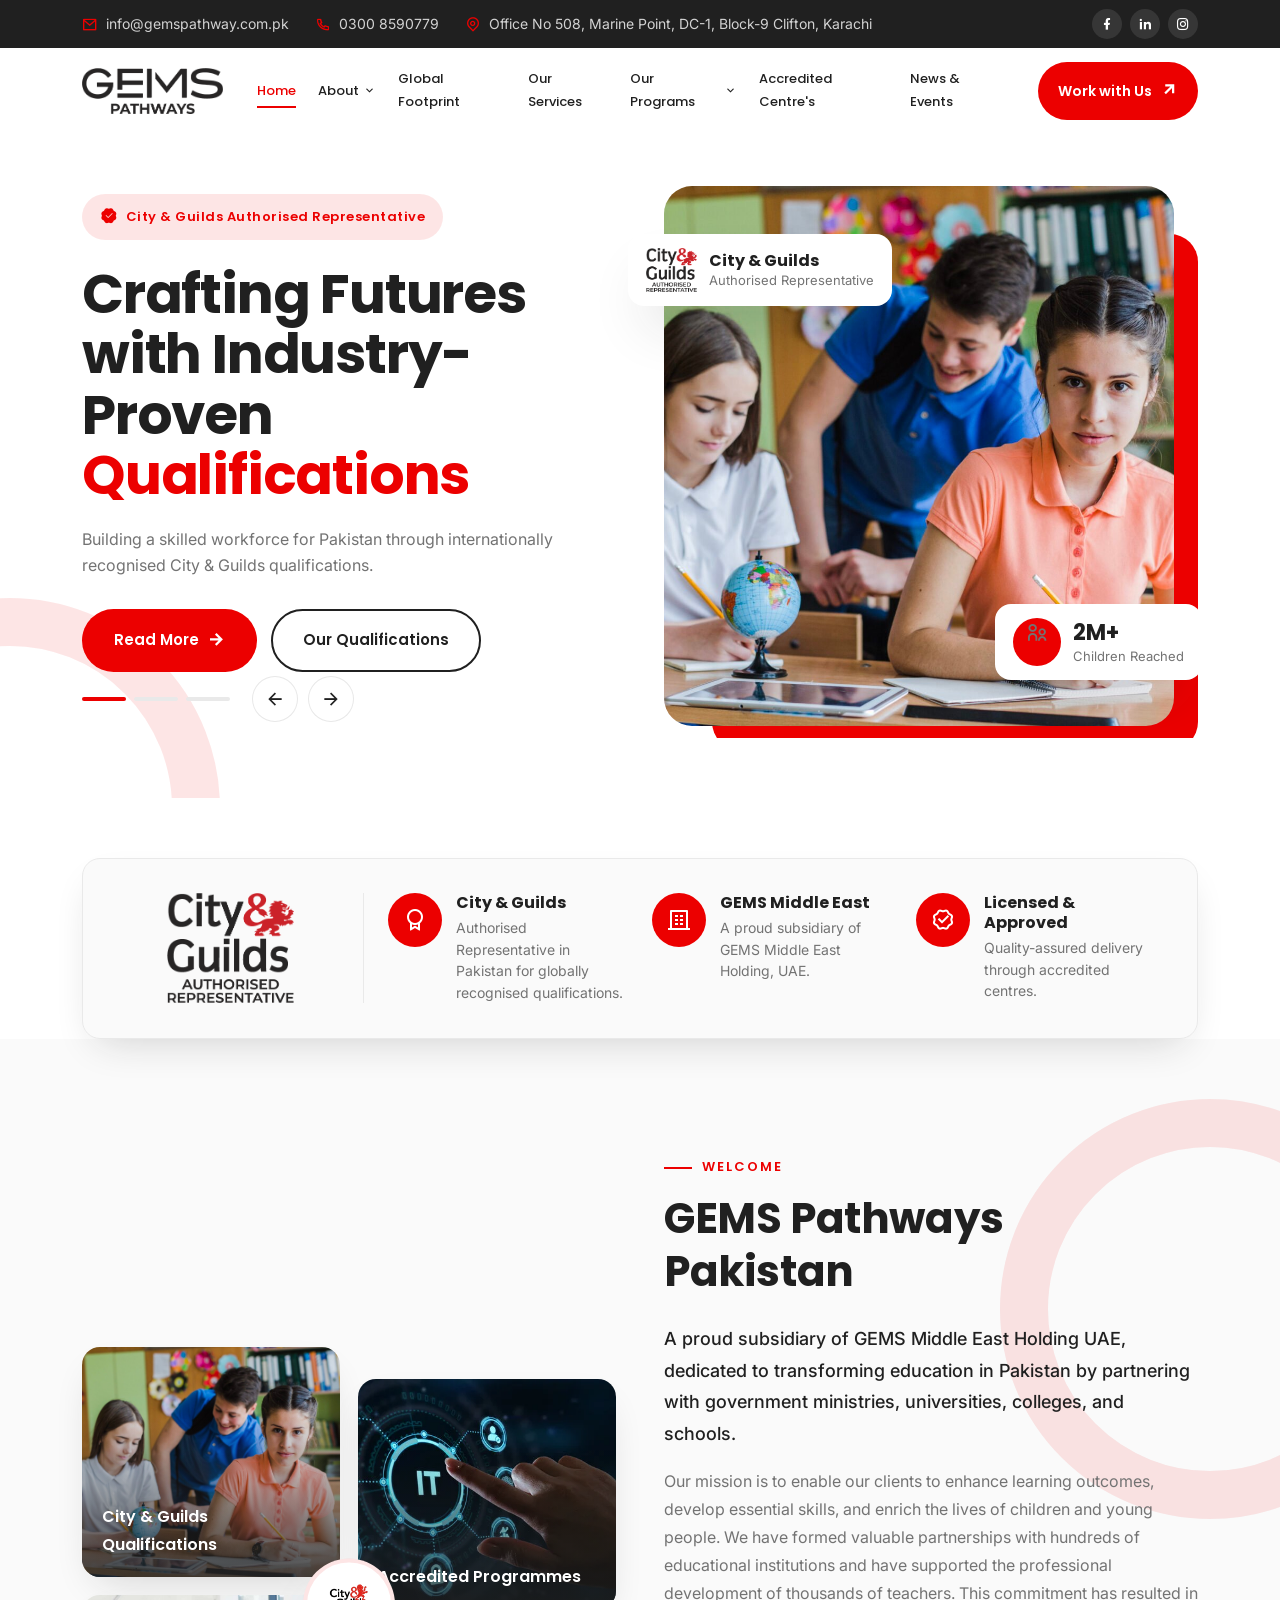
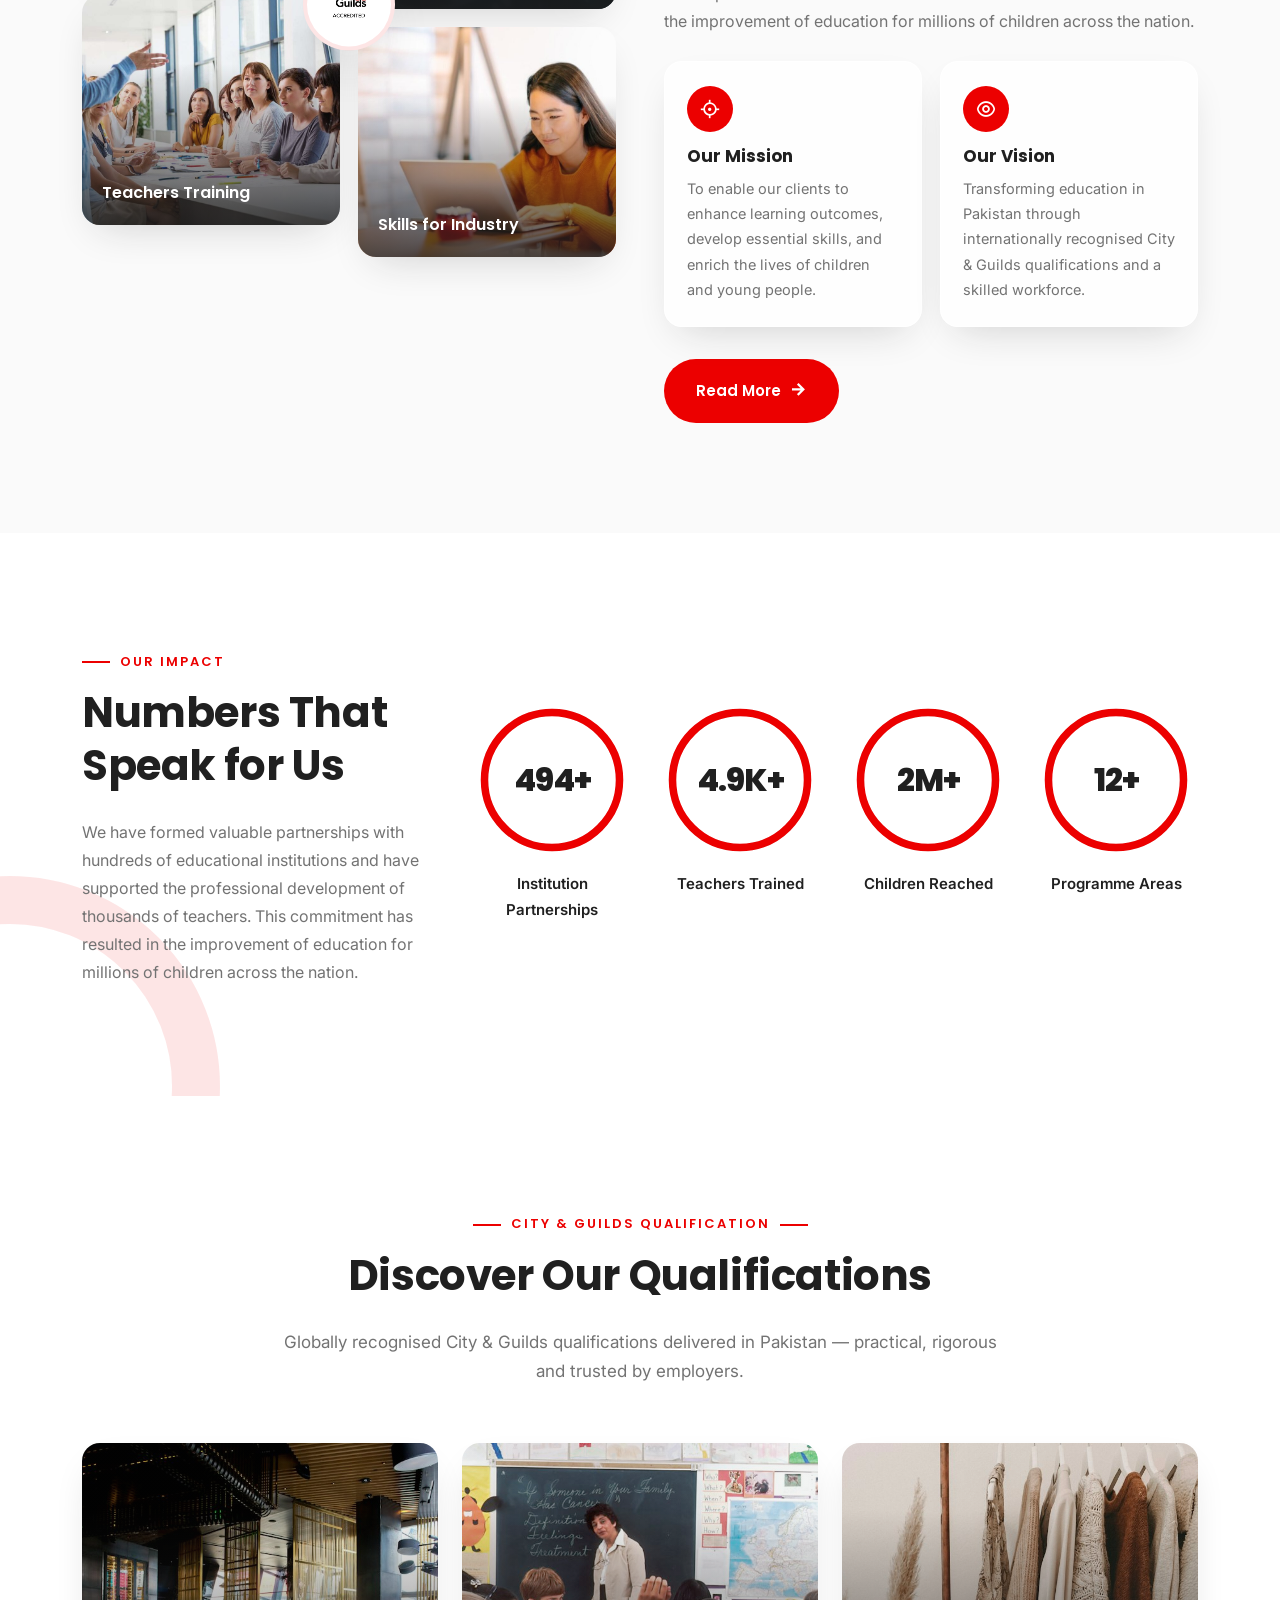
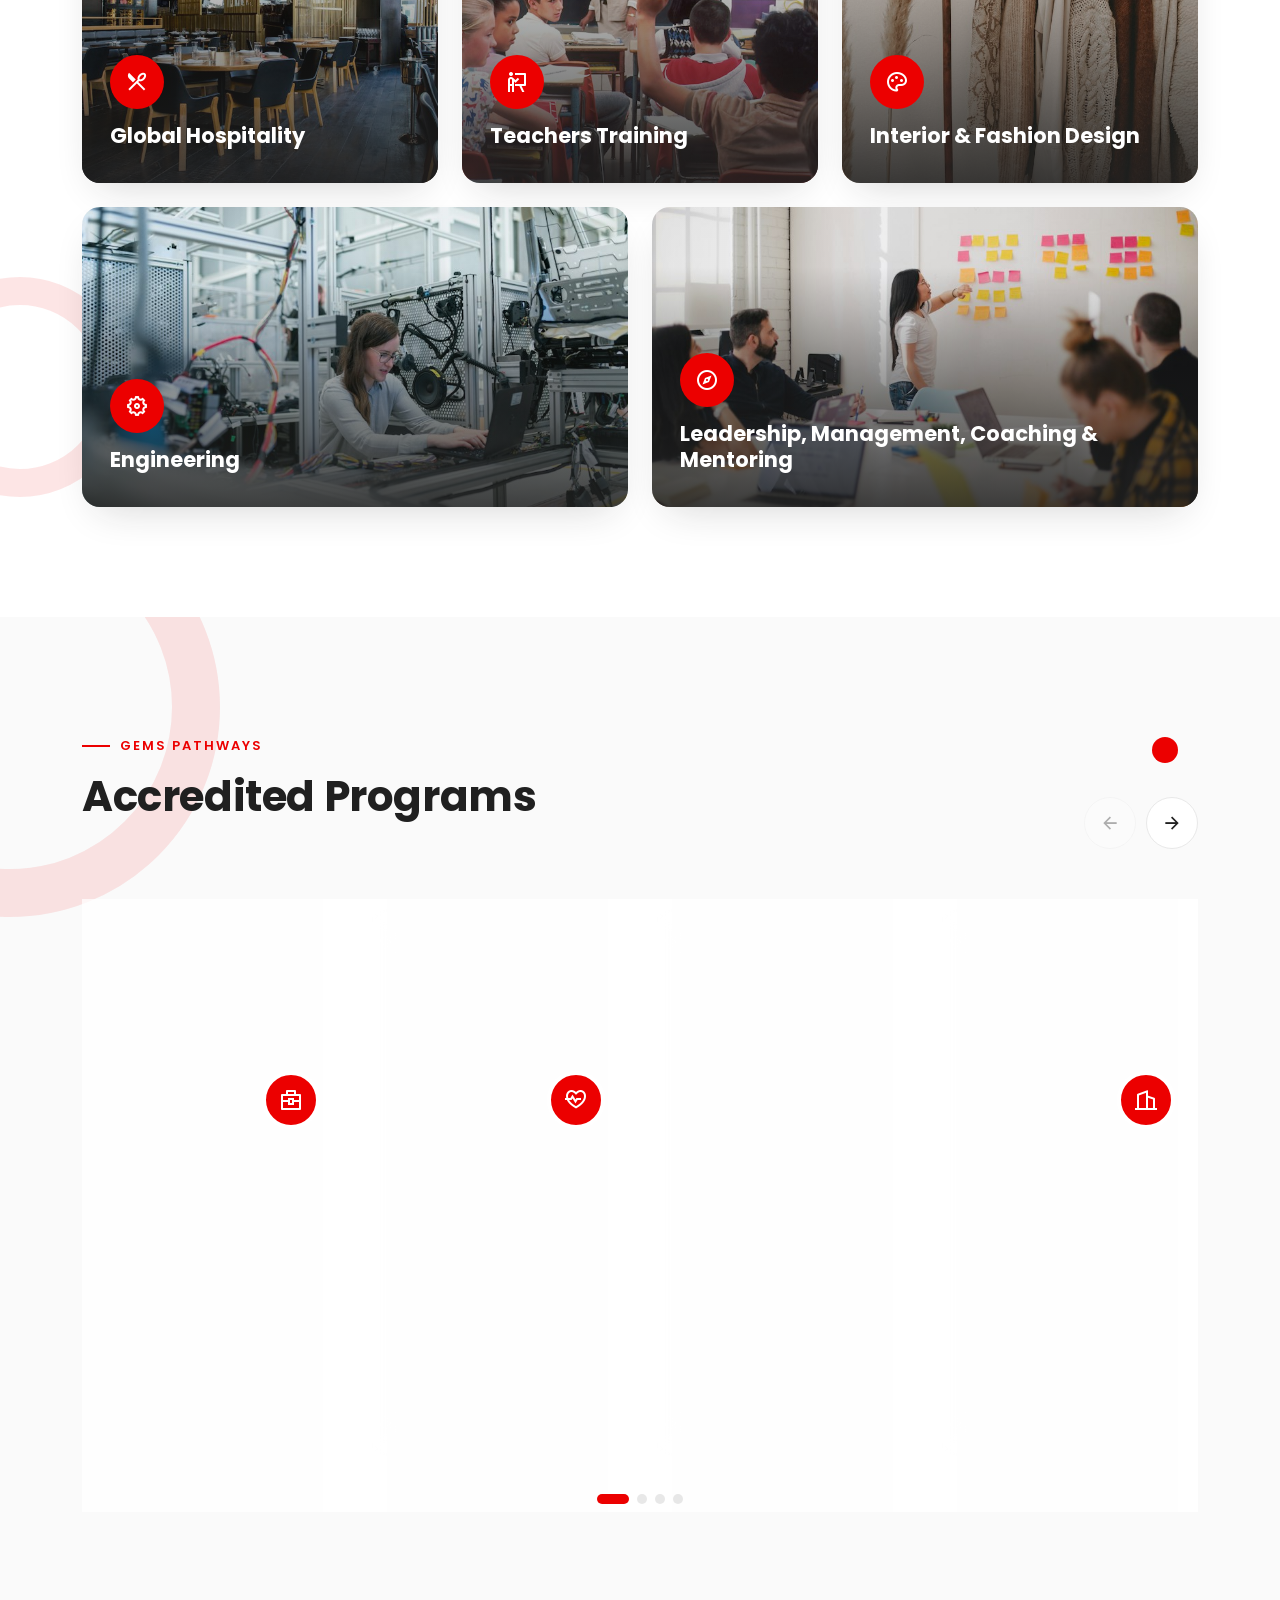
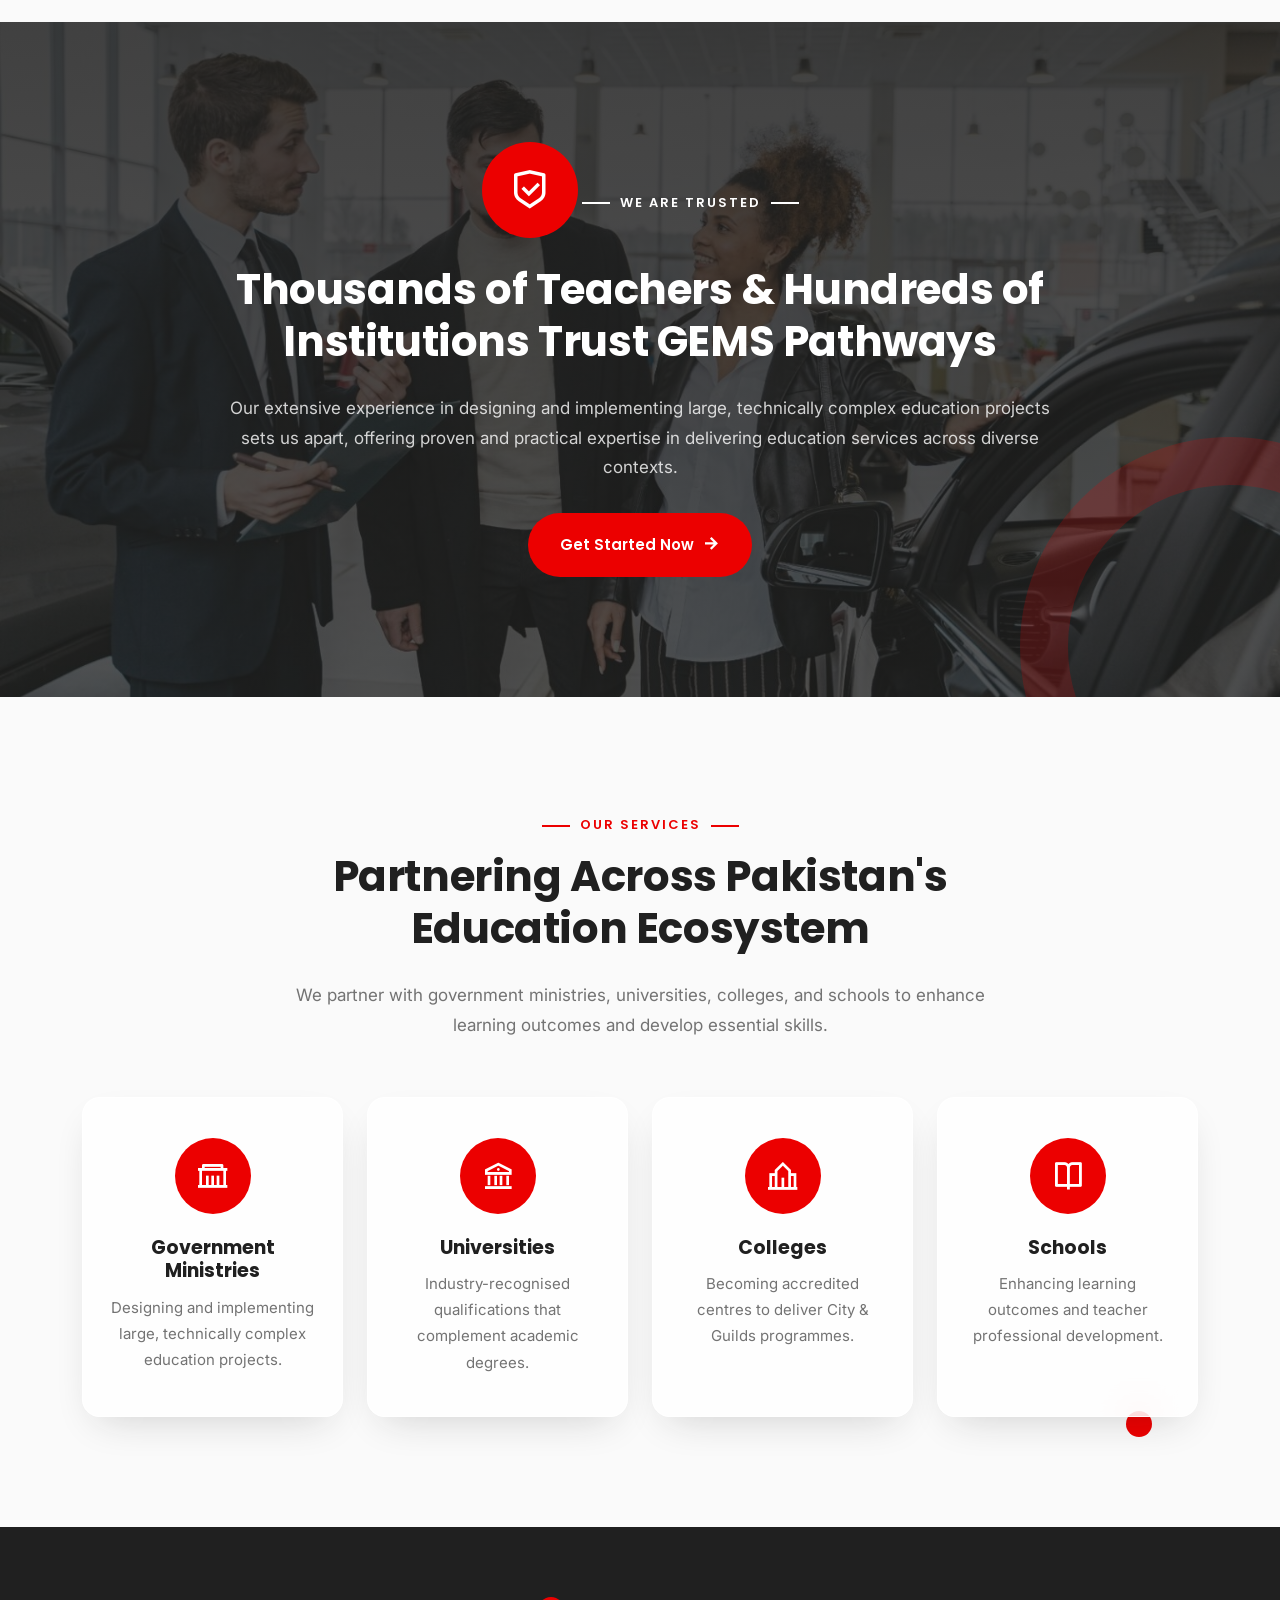
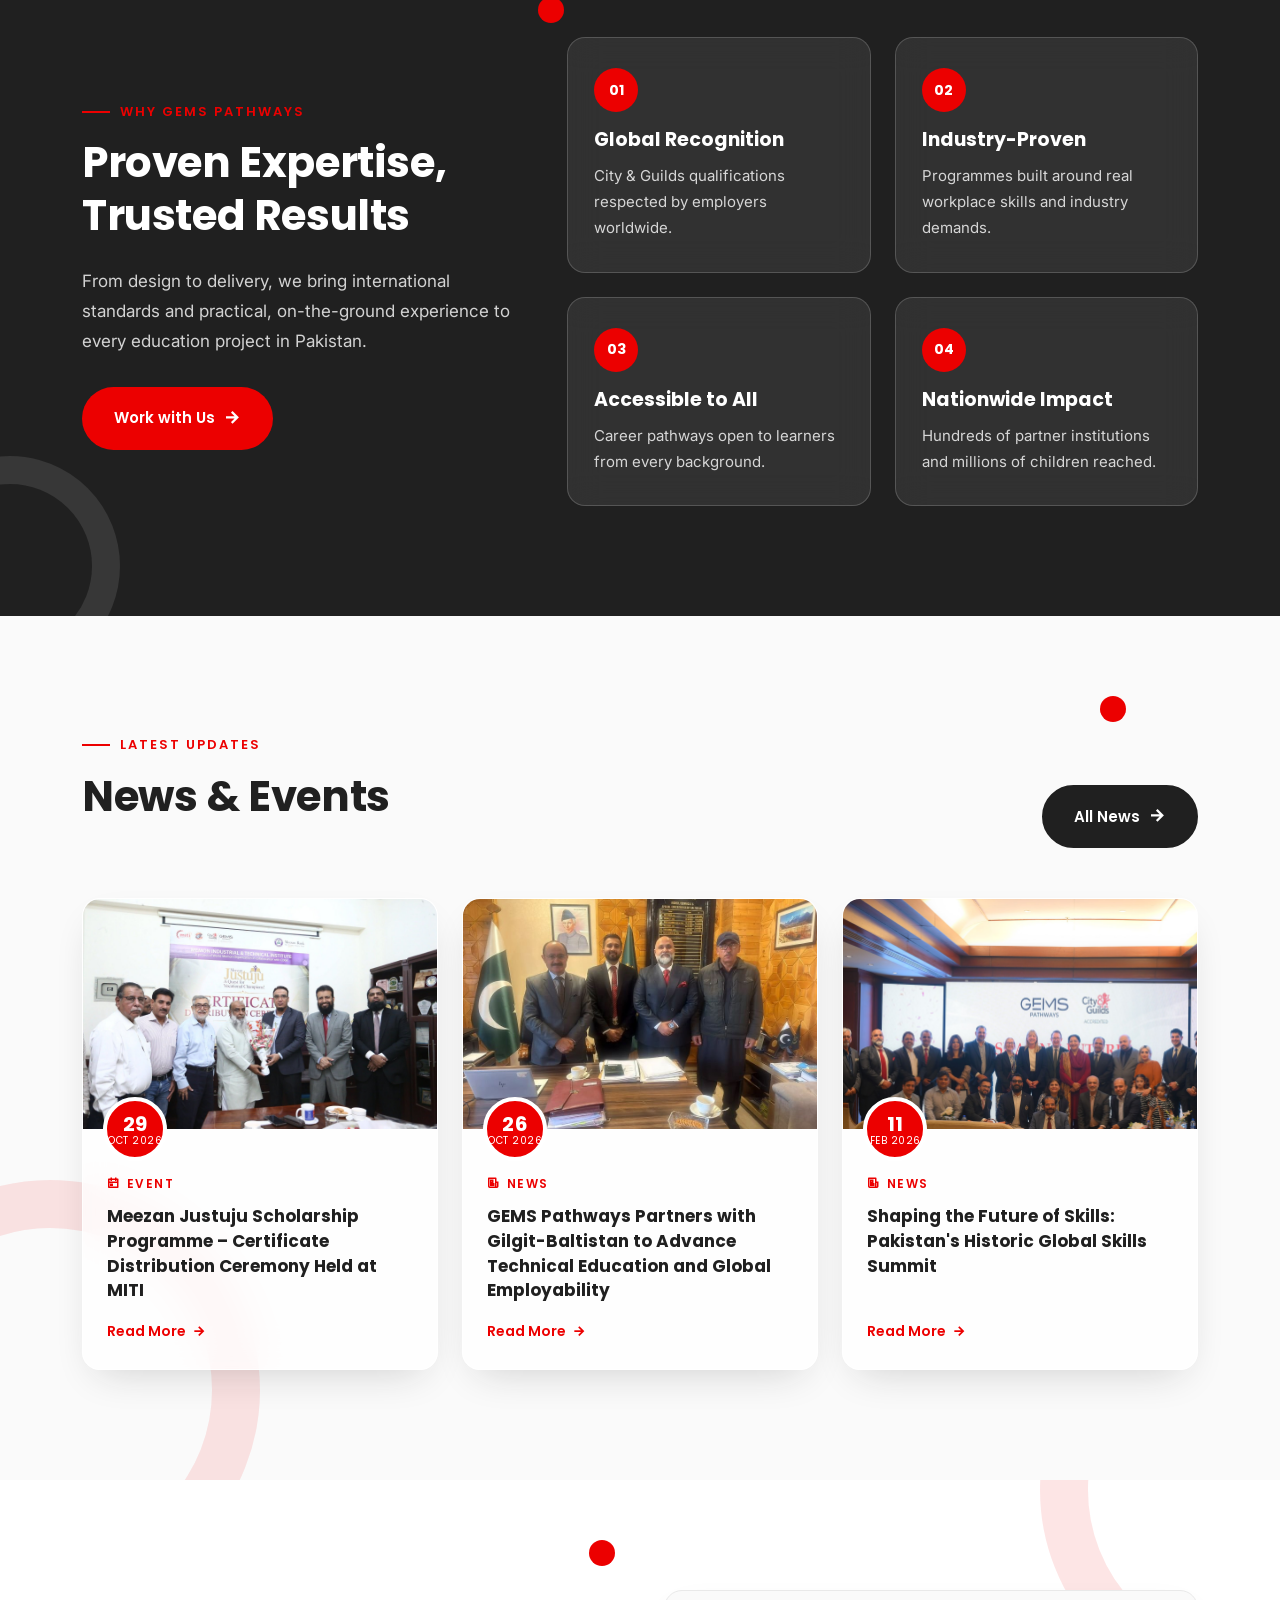
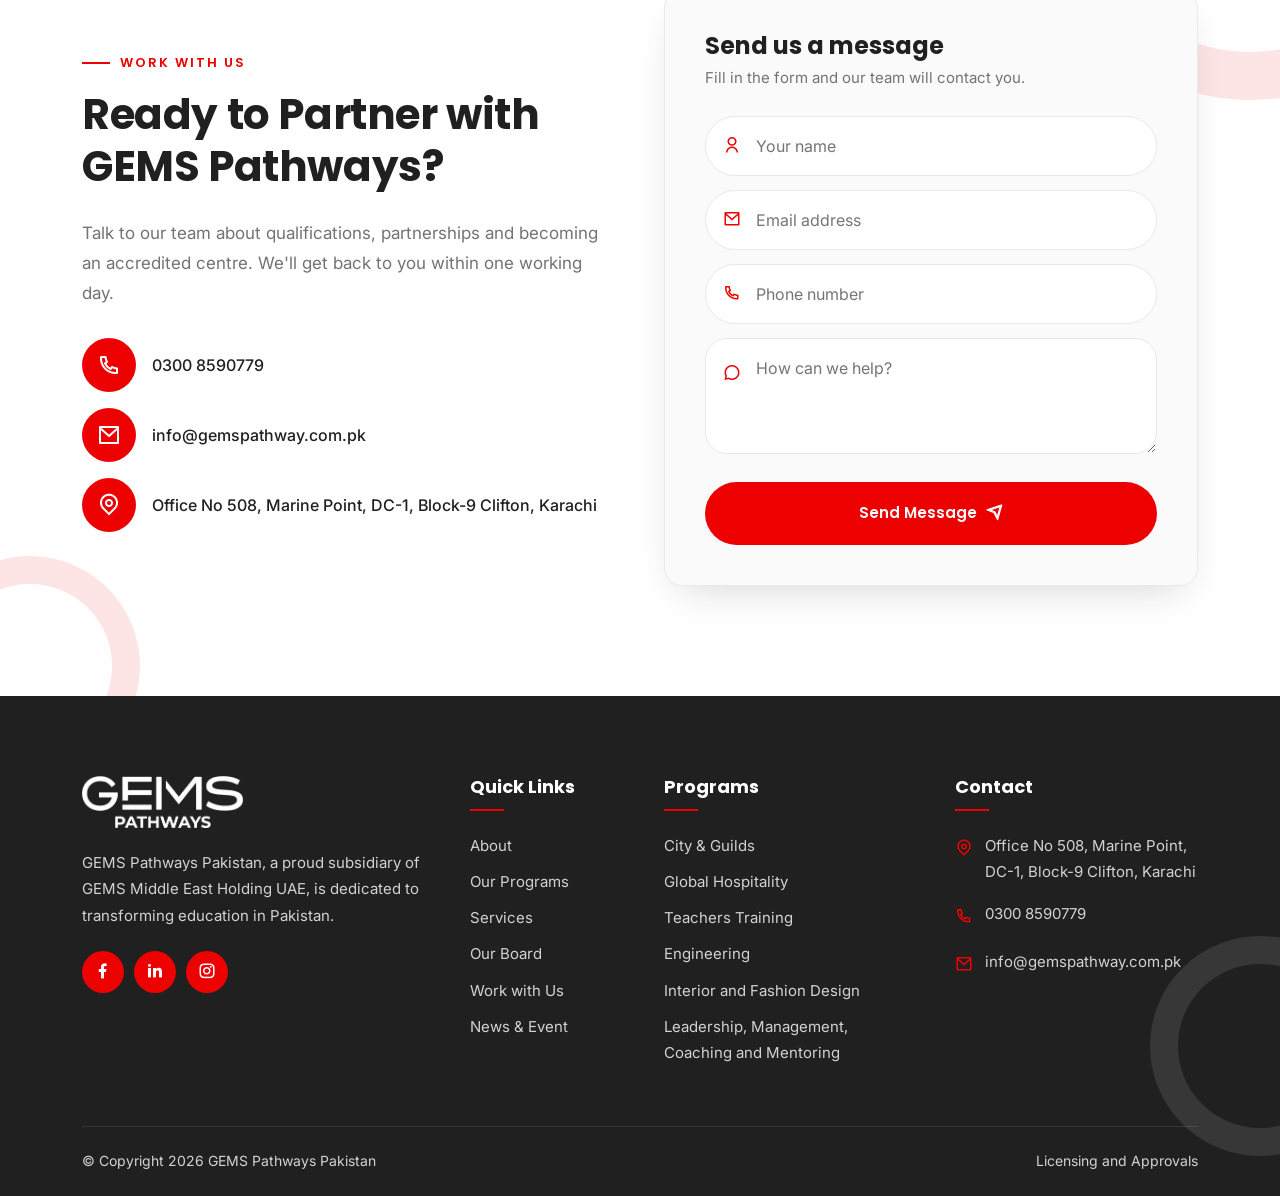
<file: index.html>
<!DOCTYPE html>
<html lang="en">
<head>
  <meta charset="UTF-8">
  <meta name="viewport" content="width=device-width, initial-scale=1.0">
  <title>Home - GEMS Pathway Pakistan</title>
  <meta name="description" content="GEMS Pathways Pakistan, a proud subsidiary of GEMS Middle East Holding UAE and City & Guilds Authorised Representative, delivers industry-proven qualifications and accredited programmes across Pakistan.">
  <link rel="icon" href="assets/images/gems-icon.png">

  <!-- Fonts: Poppins (headings) + Inter (body) -->
  <link rel="preconnect" href="https://fonts.googleapis.com">
  <link rel="preconnect" href="https://fonts.gstatic.com" crossorigin>
  <link href="https://fonts.googleapis.com/css2?family=Inter:wght@400;500;600&family=Poppins:wght@500;600;700;800&display=swap" rel="stylesheet">

  <!-- Bootstrap grid only (container / row / col) -->
  <link rel="stylesheet" href="assets/vendor/bootstrap/bootstrap-grid.min.css">
  <link rel="stylesheet" href="assets/vendor/remixicon/remixicon.css">
  <link rel="stylesheet" href="assets/vendor/swiper/swiper-bundle.min.css">
  <!-- Custom styles -->
  <link rel="stylesheet" href="assets/css/style.css">
</head>
<body>

  <!-- ================= TOP BAR ================= -->
  <div class="topbar">
    <div class="container">
      <div class="topbar-inner">
        <ul class="topbar-info">
          <li><i class="ri-mail-line"></i><a href="mailto:info@gemspathway.com.pk">info@gemspathway.com.pk</a></li>
          <li><i class="ri-phone-line"></i><a href="tel:+923008590779">0300 8590779</a></li>
          <li class="topbar-address"><i class="ri-map-pin-line"></i>Office No 508, Marine Point, DC-1, Block-9 Clifton, Karachi</li>
        </ul>
        <ul class="topbar-social">
          <li><a href="https://www.facebook.com/profile.php?id=61569192494402" target="_blank" rel="noopener" aria-label="Facebook"><i class="ri-facebook-fill"></i></a></li>
          <li><a href="https://www.linkedin.com/company/gems-pathways-pakistan" target="_blank" rel="noopener" aria-label="LinkedIn"><i class="ri-linkedin-fill"></i></a></li>
          <li><a href="https://www.instagram.com/gemspathwayspk" target="_blank" rel="noopener" aria-label="Instagram"><i class="ri-instagram-line"></i></a></li>
        </ul>
      </div>
    </div>
  </div>

  <!-- ================= HEADER ================= -->
  <header class="site-header" id="siteHeader">
    <div class="container">
      <div class="header-inner">
        <a href="index.html" class="brand" aria-label="GEMS Pathways Pakistan - Home">
          <img src="assets/images/gems-logo.png" alt="GEMS Pathways" class="brand-logo">
        </a>

        <nav class="main-nav" id="mainNav" aria-label="Main navigation">
          <div class="nav-mobile-head">
            <img src="assets/images/gems-logo.png" alt="GEMS Pathways" class="brand-logo">
            <button class="nav-close" id="navClose" type="button" aria-label="Close menu"><i class="ri-close-line"></i></button>
          </div>
          <ul class="nav-list">
            <li class="nav-item"><a href="#home" class="active">Home</a></li>
            <li class="nav-item has-dropdown">
              <a href="#about">About <i class="ri-arrow-down-s-line"></i></a>
              <ul class="dropdown">
                <li><a href="#about">About GEMS Pathways</a></li>
                <li><a href="#city-guilds">About City &amp; Guilds</a></li>
                <li><a href="#">Our Board</a></li>
                <li><a href="#">Licensing and Approvals</a></li>
              </ul>
            </li>
            <li class="nav-item"><a href="#">Global Footprint</a></li>
            <li class="nav-item"><a href="#services">Our Services</a></li>
            <li class="nav-item has-dropdown">
              <a href="#programs">Our Programs <i class="ri-arrow-down-s-line"></i></a>
              <ul class="dropdown">
                <li><a href="#qualifications">City &amp; Guilds Qualification</a></li>
                <li><a href="#programs">Accredited Programmes</a></li>
              </ul>
            </li>
            <li class="nav-item"><a href="#">Accredited Centre's</a></li>
            <li class="nav-item"><a href="#news">News &amp; Events</a></li>
          </ul>
          <a href="#contact" class="btn btn-red nav-cta-mobile">Work with Us</a>
        </nav>

        <div class="header-actions">
          <a href="#contact" class="btn btn-red header-cta">Work with Us <i class="ri-arrow-right-up-line"></i></a>
          <button class="nav-toggle" id="navToggle" type="button" aria-label="Open menu" aria-expanded="false">
            <span></span><span></span><span></span>
          </button>
        </div>
      </div>
    </div>
  </header>
  <div class="nav-overlay" id="navOverlay"></div>

  <main>
    <!-- ================= HERO SLIDER ================= -->
    <section class="hero" id="home">
      <span class="deco deco-ring deco-ring-lg hero-ring-1"></span>
      <div class="container">
        <div class="swiper hero-swiper">
          <div class="swiper-wrapper">

            <!-- Slide 1 -->
            <div class="swiper-slide hero-slide">
              <div class="row align-items-center g-5">
                <div class="col-lg-6">
                  <div class="hero-content">
                    <span class="hero-tag"><i class="ri-verified-badge-fill"></i>City &amp; Guilds Authorised Representative</span>
                    <h1 class="hero-title">Crafting Futures with Industry-Proven <span class="hl">Qualifications</span></h1>
                    <p class="hero-sub">Building a skilled workforce for Pakistan through internationally recognised City &amp; Guilds qualifications.</p>
                    <div class="hero-btns">
                      <a href="#about" class="btn btn-red">Read More <i class="ri-arrow-right-line"></i></a>
                      <a href="#qualifications" class="btn btn-outline">Our Qualifications</a>
                    </div>
                  </div>
                </div>
                <div class="col-lg-6">
                  <div class="hero-visual">
                    <div class="hero-photo"><img src="assets/images/welcome-students.jpg" alt="Students learning in a classroom"></div>
                    <div class="hero-float hero-float-badge">
                      <img src="assets/images/city-guilds.png" alt="City &amp; Guilds">
                      <span><strong>City &amp; Guilds</strong>Authorised Representative</span>
                    </div>
                    <div class="hero-float hero-float-stat">
                      <span class="circle-icon"><i class="ri-parent-line"></i></span>
                      <span><strong>2M+</strong>Children Reached</span>
                    </div>
                  </div>
                </div>
              </div>
            </div>

            <!-- Slide 2 -->
            <div class="swiper-slide hero-slide">
              <div class="row align-items-center g-5">
                <div class="col-lg-6">
                  <div class="hero-content">
                    <span class="hero-tag"><i class="ri-verified-badge-fill"></i>City &amp; Guilds Authorised Representative</span>
                    <h1 class="hero-title">Empowering Change through Accessible <span class="hl">Career Pathways</span></h1>
                    <p class="hero-sub">Accessible career pathways in IT, hospitality, tourism &amp; medical sciences for all backgrounds.</p>
                    <div class="hero-btns">
                      <a href="#programs" class="btn btn-red">Read More <i class="ri-arrow-right-line"></i></a>
                      <a href="#contact" class="btn btn-outline">Work with Us</a>
                    </div>
                  </div>
                </div>
                <div class="col-lg-6">
                  <div class="hero-visual">
                    <div class="hero-photo"><img src="assets/images/prog-health.jpg" alt="Teacher training session"></div>
                    <div class="hero-float hero-float-badge">
                      <img src="assets/images/city-guilds.png" alt="City &amp; Guilds">
                      <span><strong>City &amp; Guilds</strong>Authorised Representative</span>
                    </div>
                    <div class="hero-float hero-float-stat">
                      <span class="circle-icon"><i class="ri-user-star-line"></i></span>
                      <span><strong>5,000+</strong>Teachers Trained</span>
                    </div>
                  </div>
                </div>
              </div>
            </div>

            <!-- Slide 3 -->
            <div class="swiper-slide hero-slide">
              <div class="row align-items-center g-5">
                <div class="col-lg-6">
                  <div class="hero-content">
                    <span class="hero-tag"><i class="ri-verified-badge-fill"></i>City &amp; Guilds Authorised Representative</span>
                    <h1 class="hero-title">Fueling Growth, Skilling Up for <span class="hl">Tomorrow&rsquo;s</span> Industry</h1>
                    <p class="hero-sub">Skill up for tomorrow&rsquo;s industry demands with programmes built around real workplace skills.</p>
                    <div class="hero-btns">
                      <a href="#services" class="btn btn-red">Read More <i class="ri-arrow-right-line"></i></a>
                      <a href="#contact" class="btn btn-outline">Become a Centre</a>
                    </div>
                  </div>
                </div>
                <div class="col-lg-6">
                  <div class="hero-visual">
                    <div class="hero-photo"><img src="assets/images/prog-hospitality.jpg" alt="Hospitality training"></div>
                    <div class="hero-float hero-float-badge">
                      <img src="assets/images/city-guilds.png" alt="City &amp; Guilds">
                      <span><strong>City &amp; Guilds</strong>Authorised Representative</span>
                    </div>
                    <div class="hero-float hero-float-stat">
                      <span class="circle-icon"><i class="ri-community-line"></i></span>
                      <span><strong>500+</strong>Partner Institutions</span>
                    </div>
                  </div>
                </div>
              </div>
            </div>

          </div>

          <!-- Slider controls -->
          <div class="hero-controls">
            <div class="swiper-pagination hero-pagination"></div>
            <div class="hero-arrows">
              <button class="hero-prev" type="button" aria-label="Previous slide"><i class="ri-arrow-left-line"></i></button>
              <button class="hero-next" type="button" aria-label="Next slide"><i class="ri-arrow-right-line"></i></button>
            </div>
          </div>
        </div>
      </div>
    </section>

    <!-- ================= CITY & GUILDS TRUST STRIP ================= -->
    <section class="trust" id="city-guilds">
      <div class="container">
        <div class="trust-card glass">
          <div class="row align-items-center g-4">
            <div class="col-lg-3">
              <div class="trust-badge">
                <img src="assets/images/city-guilds.png" alt="City & Guilds Authorised Representative">
              </div>
            </div>
            <div class="col-lg-9">
              <div class="row g-4">
                <div class="col-md-4">
                  <div class="trust-item">
                    <span class="circle-icon"><i class="ri-award-line"></i></span>
                    <div>
                      <h4>City &amp; Guilds</h4>
                      <p>Authorised Representative in Pakistan for globally recognised qualifications.</p>
                    </div>
                  </div>
                </div>
                <div class="col-md-4">
                  <div class="trust-item">
                    <span class="circle-icon"><i class="ri-building-4-line"></i></span>
                    <div>
                      <h4>GEMS Middle East</h4>
                      <p>A proud subsidiary of GEMS Middle East Holding, UAE.</p>
                    </div>
                  </div>
                </div>
                <div class="col-md-4">
                  <div class="trust-item">
                    <span class="circle-icon"><i class="ri-verified-badge-line"></i></span>
                    <div>
                      <h4>Licensed &amp; Approved</h4>
                      <p>Quality-assured delivery through accredited centres.</p>
                    </div>
                  </div>
                </div>
              </div>
            </div>
          </div>
        </div>
      </div>
    </section>

    <!-- ================= WELCOME / ABOUT ================= -->
    <section class="section about" id="about">
      <span class="deco deco-ring deco-ring-lg about-ring"></span>
      <span class="deco deco-blob about-blob"></span>
      <div class="container">
        <div class="row align-items-center g-5">
          <div class="col-lg-6">
            <div class="tile-grid">
              <a href="#qualifications" class="tile">
                <img src="assets/images/welcome-students.jpg" alt="Students in a classroom">
                <span class="tile-label">City &amp; Guilds Qualifications</span>
              </a>
              <a href="#programs" class="tile">
                <img src="assets/images/prog-it.webp" alt="IT training">
                <span class="tile-label">Accredited Programmes</span>
              </a>
              <a href="#qualifications" class="tile">
                <img src="assets/images/prog-health.jpg" alt="Teacher training session">
                <span class="tile-label">Teachers Training</span>
              </a>
              <a href="#services" class="tile">
                <img src="assets/images/learner-laptop.jpg" alt="Learner studying online">
                <span class="tile-label">Skills for Industry</span>
              </a>
              <span class="tile-badge circle-icon circle-icon-lg"><img src="assets/images/gems-icon.png" alt=""></span>
            </div>
          </div>
          <div class="col-lg-6">
            <div class="about-content">
              <span class="eyebrow">Welcome</span>
              <h2 class="section-title">GEMS Pathways Pakistan</h2>
              <p class="lead-text">A proud subsidiary of GEMS Middle East Holding UAE, dedicated to transforming education in Pakistan by partnering with government ministries, universities, colleges, and schools.</p>
              <p>Our mission is to enable our clients to enhance learning outcomes, develop essential skills, and enrich the lives of children and young people. We have formed valuable partnerships with hundreds of educational institutions and have supported the professional development of thousands of teachers. This commitment has resulted in the improvement of education for millions of children across the nation.</p>
              <div class="mv-grid">
                <div class="mv-card glass">
                  <span class="circle-icon"><i class="ri-focus-3-line"></i></span>
                  <h3>Our Mission</h3>
                  <p>To enable our clients to enhance learning outcomes, develop essential skills, and enrich the lives of children and young people.</p>
                </div>
                <div class="mv-card glass">
                  <span class="circle-icon"><i class="ri-eye-line"></i></span>
                  <h3>Our Vision</h3>
                  <p>Transforming education in Pakistan through internationally recognised City &amp; Guilds qualifications and a skilled workforce.</p>
                </div>
              </div>
              <a href="#" class="btn btn-red">Read More <i class="ri-arrow-right-line"></i></a>
            </div>
          </div>
        </div>
      </div>
    </section>

    <!-- ================= STATS BAND ================= -->
    <section class="section impact">
      <span class="deco deco-ring deco-ring-lg impact-deco"></span>
      <div class="container">
        <div class="row align-items-center g-5">
          <div class="col-lg-4">
            <div class="impact-content">
              <span class="eyebrow">Our Impact</span>
              <h2 class="section-title">Numbers That Speak for Us</h2>
              <p>We have formed valuable partnerships with hundreds of educational institutions and have supported the professional development of thousands of teachers. This commitment has resulted in the improvement of education for millions of children across the nation.</p>
            </div>
          </div>
          <div class="col-lg-8">
            <div class="impact-grid">
              <div class="impact-item">
                <div class="impact-ring">
                  <svg viewBox="0 0 120 120" aria-hidden="true">
                    <circle class="ring-track" cx="60" cy="60" r="54"></circle>
                    <circle class="ring-fill" cx="60" cy="60" r="54"></circle>
                  </svg>
                  <span class="impact-num"><span class="counter" data-count="500" data-suffix="+">500+</span></span>
                </div>
                <p>Institution Partnerships</p>
              </div>
              <div class="impact-item">
                <div class="impact-ring">
                  <svg viewBox="0 0 120 120" aria-hidden="true">
                    <circle class="ring-track" cx="60" cy="60" r="54"></circle>
                    <circle class="ring-fill" cx="60" cy="60" r="54"></circle>
                  </svg>
                  <span class="impact-num"><span class="counter" data-count="5000" data-suffix="+" data-short="true">5K+</span></span>
                </div>
                <p>Teachers Trained</p>
              </div>
              <div class="impact-item">
                <div class="impact-ring">
                  <svg viewBox="0 0 120 120" aria-hidden="true">
                    <circle class="ring-track" cx="60" cy="60" r="54"></circle>
                    <circle class="ring-fill" cx="60" cy="60" r="54"></circle>
                  </svg>
                  <span class="impact-num"><span class="counter" data-count="2000000" data-suffix="+" data-short="true">2M+</span></span>
                </div>
                <p>Children Reached</p>
              </div>
              <div class="impact-item">
                <div class="impact-ring">
                  <svg viewBox="0 0 120 120" aria-hidden="true">
                    <circle class="ring-track" cx="60" cy="60" r="54"></circle>
                    <circle class="ring-fill" cx="60" cy="60" r="54"></circle>
                  </svg>
                  <span class="impact-num"><span class="counter" data-count="12" data-suffix="+">12+</span></span>
                </div>
                <p>Programme Areas</p>
              </div>
            </div>
          </div>
        </div>
      </div>
    </section>

    <!-- ================= CITY & GUILDS QUALIFICATIONS ================= -->
    <section class="section qualifications" id="qualifications">
      <span class="deco deco-blob qual-blob"></span>
      <span class="deco deco-ring qual-ring"></span>
      <div class="container">
        <div class="section-head-center">
          <span class="eyebrow eyebrow-center">City &amp; Guilds Qualification</span>
          <h2 class="section-title">Discover Our Qualifications</h2>
          <p class="section-sub">Globally recognised City &amp; Guilds qualifications delivered in Pakistan — practical, rigorous and trusted by employers.</p>
        </div>

        <div class="row g-4">
          <div class="col-lg-4 col-md-6">
            <a href="#" class="qual-tile">
              <img src="assets/images/q-hospitality.jpg" alt="Global Hospitality">
              <div class="qual-tile-body">
                <span class="circle-icon"><i class="ri-restaurant-2-line"></i></span>
                <h3>Global Hospitality</h3>
                <p>World-class service, food and hotel operations skills.</p>
              </div>
            </a>
          </div>
          <div class="col-lg-4 col-md-6">
            <a href="#" class="qual-tile">
              <img src="assets/images/q-teaching.jpg" alt="Teachers Training">
              <div class="qual-tile-body">
                <span class="circle-icon"><i class="ri-presentation-line"></i></span>
                <h3>Teachers Training</h3>
                <p>Modern pedagogy and classroom excellence for educators.</p>
              </div>
            </a>
          </div>
          <div class="col-lg-4 col-md-6">
            <a href="#" class="qual-tile">
              <img src="assets/images/q-fashion.jpg" alt="Interior and Fashion Design">
              <div class="qual-tile-body">
                <span class="circle-icon"><i class="ri-palette-line"></i></span>
                <h3>Interior &amp; Fashion Design</h3>
                <p>Creative and technical skills for the design industry.</p>
              </div>
            </a>
          </div>
          <div class="col-lg-6 col-md-6">
            <a href="#" class="qual-tile qual-tile-wide">
              <img src="assets/images/q-engineering.jpg" alt="Engineering">
              <div class="qual-tile-body">
                <span class="circle-icon"><i class="ri-settings-5-line"></i></span>
                <h3>Engineering</h3>
                <p>Hands-on technical qualifications for a modern engineering workforce.</p>
              </div>
            </a>
          </div>
          <div class="col-lg-6 col-md-6">
            <a href="#" class="qual-tile qual-tile-wide">
              <img src="assets/images/q-leadership.jpg" alt="Leadership, Management, Coaching and Mentoring">
              <div class="qual-tile-body">
                <span class="circle-icon"><i class="ri-compass-3-line"></i></span>
                <h3>Leadership, Management, Coaching &amp; Mentoring</h3>
                <p>Develop leaders who inspire teams and drive results.</p>
              </div>
            </a>
          </div>
        </div>
      </div>
    </section>

    <!-- ================= ACCREDITED PROGRAMS (SLIDER) ================= -->
    <section class="section programs" id="programs">
      <span class="deco deco-ring deco-ring-lg prog-ring"></span>
      <span class="deco deco-dot prog-dot"></span>
      <div class="container">
        <div class="row align-items-end section-head">
          <div class="col-lg-7">
            <span class="eyebrow">GEMS Pathways</span>
            <h2 class="section-title">Accredited Programs</h2>
          </div>
          <div class="col-lg-5">
            <div class="programs-nav">
              <button class="prog-prev" type="button" aria-label="Previous programs"><i class="ri-arrow-left-line"></i></button>
              <button class="prog-next" type="button" aria-label="Next programs"><i class="ri-arrow-right-line"></i></button>
            </div>
          </div>
        </div>

        <div class="swiper programs-swiper">
          <div class="swiper-wrapper">
            <div class="swiper-slide">
              <article class="prog-card glass">
                <div class="prog-img"><img src="assets/images/prog-business.jpg" alt="Business and Management"></div>
                <span class="circle-icon prog-icon"><i class="ri-briefcase-4-line"></i></span>
                <div class="prog-body">
                  <h3>Business / Management / Customer Service / Sales / Marketing / Social Media</h3>
                  <p>Unlock success with innovative courses in leadership, strategy, customer engagement, and digital growth.</p>
                  <a href="#" class="prog-link">Read More <i class="ri-arrow-right-line"></i></a>
                </div>
              </article>
            </div>
            <div class="swiper-slide">
              <article class="prog-card glass">
                <div class="prog-img"><img src="assets/images/prog-health.jpg" alt="Health and Social Care"></div>
                <span class="circle-icon prog-icon"><i class="ri-heart-pulse-line"></i></span>
                <div class="prog-body">
                  <h3>Health and Social Care / Health, Safety &amp; Environment</h3>
                  <p>Advance in health, safety, and care expertise.</p>
                  <a href="#" class="prog-link">Read More <i class="ri-arrow-right-line"></i></a>
                </div>
              </article>
            </div>
            <div class="swiper-slide">
              <article class="prog-card glass">
                <div class="prog-img"><img src="assets/images/prog-it.webp" alt="Information Technology"></div>
                <span class="circle-icon prog-icon"><i class="ri-computer-line"></i></span>
                <div class="prog-body">
                  <h3>IT</h3>
                  <p>Build expertise in IT and innovation.</p>
                  <a href="#" class="prog-link">Read More <i class="ri-arrow-right-line"></i></a>
                </div>
              </article>
            </div>
            <div class="swiper-slide">
              <article class="prog-card glass">
                <div class="prog-img"><img src="assets/images/prog-construction.jpg" alt="Construction and Engineering"></div>
                <span class="circle-icon prog-icon"><i class="ri-building-2-line"></i></span>
                <div class="prog-body">
                  <h3>Construction / Engineering</h3>
                  <p>Learn modern building and engineering skills.</p>
                  <a href="#" class="prog-link">Read More <i class="ri-arrow-right-line"></i></a>
                </div>
              </article>
            </div>
            <div class="swiper-slide">
              <article class="prog-card glass">
                <div class="prog-img"><img src="assets/images/prog-finance.webp" alt="Finance and Accounting"></div>
                <span class="circle-icon prog-icon"><i class="ri-line-chart-line"></i></span>
                <div class="prog-body">
                  <h3>Finance and Accounting</h3>
                  <p>Gain expertise in managing finances, budgets, and investments.</p>
                  <a href="#" class="prog-link">Read More <i class="ri-arrow-right-line"></i></a>
                </div>
              </article>
            </div>
            <div class="swiper-slide">
              <article class="prog-card glass">
                <div class="prog-img"><img src="assets/images/prog-beauty.jpg" alt="Hair, Beauty, Fashion and Creatives"></div>
                <span class="circle-icon prog-icon"><i class="ri-scissors-cut-line"></i></span>
                <div class="prog-body">
                  <h3>Hair / Beauty / Fashion / Creatives</h3>
                  <p>Enhance your skills in styling, beauty, and creative expression.</p>
                  <a href="#" class="prog-link">Read More <i class="ri-arrow-right-line"></i></a>
                </div>
              </article>
            </div>
            <div class="swiper-slide">
              <article class="prog-card glass">
                <div class="prog-img"><img src="assets/images/prog-hospitality.jpg" alt="Hospitality, Catering and Tourism"></div>
                <span class="circle-icon prog-icon"><i class="ri-plane-line"></i></span>
                <div class="prog-body">
                  <h3>Hospitality / Catering / Tourism</h3>
                  <p>Shine in service, culinary arts, and travel management.</p>
                  <a href="#" class="prog-link">Read More <i class="ri-arrow-right-line"></i></a>
                </div>
              </article>
            </div>
          </div>
          <div class="swiper-pagination programs-pagination"></div>
        </div>
      </div>
    </section>

    <!-- ================= TRUSTED BAND ================= -->
    <section class="trusted" id="trusted">
      <div class="trusted-bg">
        <video class="trusted-video" autoplay muted loop playsinline preload="metadata" poster="assets/images/prog-business.jpg" aria-hidden="true">
          <source src="assets/videos/trusted.mp4" type="video/mp4">
        </video>
      </div>
      <span class="deco deco-ring deco-ring-lg trusted-ring"></span>
      <div class="container">
        <div class="trusted-inner">
          <span class="circle-icon circle-icon-xl trusted-icon"><i class="ri-shield-check-line"></i></span>
          <span class="eyebrow eyebrow-center eyebrow-light">We Are Trusted</span>
          <h2 class="section-title">Thousands of Teachers &amp; Hundreds of Institutions Trust GEMS Pathways</h2>
          <p>Our extensive experience in designing and implementing large, technically complex education projects sets us apart, offering proven and practical expertise in delivering education services across diverse contexts.</p>
          <a href="#contact" class="btn btn-red">Get Started Now <i class="ri-arrow-right-line"></i></a>
        </div>
      </div>
    </section>

    <!-- ================= OUR SERVICES ================= -->
    <section class="section services" id="services">
      <span class="deco deco-blob services-blob"></span>
      <span class="deco deco-dot services-dot"></span>
      <div class="container">
        <div class="section-head-center">
          <span class="eyebrow eyebrow-center">Our Services</span>
          <h2 class="section-title">Partnering Across Pakistan's Education Ecosystem</h2>
          <p class="section-sub">We partner with government ministries, universities, colleges, and schools to enhance learning outcomes and develop essential skills.</p>
        </div>
        <div class="row g-4">
          <div class="col-lg-3 col-sm-6">
            <div class="service-card glass">
              <span class="circle-icon circle-icon-lg"><i class="ri-government-line"></i></span>
              <h3>Government Ministries</h3>
              <p>Designing and implementing large, technically complex education projects.</p>
            </div>
          </div>
          <div class="col-lg-3 col-sm-6">
            <div class="service-card glass">
              <span class="circle-icon circle-icon-lg"><i class="ri-bank-line"></i></span>
              <h3>Universities</h3>
              <p>Industry-recognised qualifications that complement academic degrees.</p>
            </div>
          </div>
          <div class="col-lg-3 col-sm-6">
            <div class="service-card glass">
              <span class="circle-icon circle-icon-lg"><i class="ri-school-line"></i></span>
              <h3>Colleges</h3>
              <p>Becoming accredited centres to deliver City &amp; Guilds programmes.</p>
            </div>
          </div>
          <div class="col-lg-3 col-sm-6">
            <div class="service-card glass">
              <span class="circle-icon circle-icon-lg"><i class="ri-book-open-line"></i></span>
              <h3>Schools</h3>
              <p>Enhancing learning outcomes and teacher professional development.</p>
            </div>
          </div>
        </div>
      </div>
    </section>

    <!-- ================= WHY GEMS PATHWAYS ================= -->
    <section class="section why">
      <span class="deco deco-blob why-blob"></span>
      <span class="deco deco-ring why-ring"></span>
      <span class="deco deco-dot why-dot"></span>
      <div class="container">
        <div class="row align-items-center g-5">
          <div class="col-lg-5">
            <div class="why-content">
              <span class="eyebrow">Why GEMS Pathways</span>
              <h2 class="section-title">Proven Expertise, Trusted Results</h2>
              <p>From design to delivery, we bring international standards and practical, on-the-ground experience to every education project in Pakistan.</p>
              <a href="#contact" class="btn btn-red">Work with Us <i class="ri-arrow-right-line"></i></a>
            </div>
          </div>
          <div class="col-lg-7">
            <div class="row g-4">
              <div class="col-sm-6">
                <div class="why-card glass-dark">
                  <span class="why-num">01</span>
                  <h3>Global Recognition</h3>
                  <p>City &amp; Guilds qualifications respected by employers worldwide.</p>
                </div>
              </div>
              <div class="col-sm-6">
                <div class="why-card glass-dark">
                  <span class="why-num">02</span>
                  <h3>Industry-Proven</h3>
                  <p>Programmes built around real workplace skills and industry demands.</p>
                </div>
              </div>
              <div class="col-sm-6">
                <div class="why-card glass-dark">
                  <span class="why-num">03</span>
                  <h3>Accessible to All</h3>
                  <p>Career pathways open to learners from every background.</p>
                </div>
              </div>
              <div class="col-sm-6">
                <div class="why-card glass-dark">
                  <span class="why-num">04</span>
                  <h3>Nationwide Impact</h3>
                  <p>Hundreds of partner institutions and millions of children reached.</p>
                </div>
              </div>
            </div>
          </div>
        </div>
      </div>
    </section>

    <!-- ================= CONTACT / CTA ================= -->
    <section class="section news" id="news">
      <span class="deco deco-ring deco-ring-lg news-ring"></span>
      <span class="deco deco-dot news-dot"></span>
      <div class="container">
        <div class="row align-items-end section-head">
          <div class="col-lg-7">
            <span class="eyebrow">Latest Updates</span>
            <h2 class="section-title">News &amp; Events</h2>
          </div>
          <div class="col-lg-5 news-action">
            <a href="#" class="btn btn-black">All News <i class="ri-arrow-right-line"></i></a>
          </div>
        </div>
        <div class="row g-4">
          <div class="col-md-6 col-lg-4">
            <article class="news-card glass">
              <a href="#" class="news-img">
                <img src="assets/images/news-meezan.jpg" alt="Meezan Justuju Scholarship certificate distribution ceremony">
              </a>
                <span class="news-date"><strong>29</strong>Oct 2026</span>
              <div class="news-body">
                <span class="news-meta"><i class="ri-calendar-event-line"></i>Event</span>
                <h3><a href="#">Meezan Justuju Scholarship Programme – Certificate Distribution Ceremony Held at MITI</a></h3>
                <a href="#" class="news-link">Read More <i class="ri-arrow-right-line"></i></a>
              </div>
            </article>
          </div>
          <div class="col-md-6 col-lg-4">
            <article class="news-card glass">
              <a href="#" class="news-img">
                <img src="assets/images/news-gb.jpg" alt="GEMS Pathways partnership with Gilgit-Baltistan">
              </a>
                <span class="news-date"><strong>26</strong>Oct 2026</span>
              <div class="news-body">
                <span class="news-meta"><i class="ri-newspaper-line"></i>News</span>
                <h3><a href="#">GEMS Pathways Partners with Gilgit-Baltistan to Advance Technical Education and Global Employability</a></h3>
                <a href="#" class="news-link">Read More <i class="ri-arrow-right-line"></i></a>
              </div>
            </article>
          </div>
          <div class="col-md-6 col-lg-4">
            <article class="news-card glass">
              <a href="#" class="news-img">
                <img src="assets/images/news-summit.png" alt="Pakistan's Global Skills Summit">
              </a>
                <span class="news-date"><strong>11</strong>Feb 2026</span>
              <div class="news-body">
                <span class="news-meta"><i class="ri-newspaper-line"></i>News</span>
                <h3><a href="#">Shaping the Future of Skills: Pakistan's Historic Global Skills Summit</a></h3>
                <a href="#" class="news-link">Read More <i class="ri-arrow-right-line"></i></a>
              </div>
            </article>
          </div>
        </div>
      </div>
    </section>

    <!-- ================= CONTACT ================= -->
    <section class="section contact" id="contact">
      <span class="deco deco-ring deco-ring-lg contact-ring"></span>
      <span class="deco deco-ring contact-ring-2"></span>
      <span class="deco deco-dot contact-dot"></span>
      <div class="container">
        <div class="row align-items-center g-5">
          <div class="col-lg-6">
            <div class="contact-content">
              <span class="eyebrow">Work with Us</span>
              <h2 class="section-title">Ready to Partner with GEMS Pathways?</h2>
              <p>Talk to our team about qualifications, partnerships and becoming an accredited centre. We'll get back to you within one working day.</p>
              <ul class="contact-list">
                <li><span class="circle-icon"><i class="ri-phone-line"></i></span><a href="tel:+923008590779">0300 8590779</a></li>
                <li><span class="circle-icon"><i class="ri-mail-line"></i></span><a href="mailto:info@gemspathway.com.pk">info@gemspathway.com.pk</a></li>
                <li><span class="circle-icon"><i class="ri-map-pin-line"></i></span><span>Office No 508, Marine Point, DC-1, Block-9 Clifton, Karachi</span></li>
              </ul>
            </div>
          </div>
          <div class="col-lg-6">
            <form class="contact-form" action="#" method="post">
              <h3>Send us a message</h3>
              <p>Fill in the form and our team will contact you.</p>
              <div class="form-field">
                <i class="ri-user-line"></i>
                <input type="text" name="name" placeholder="Your name" required>
              </div>
              <div class="form-field">
                <i class="ri-mail-line"></i>
                <input type="email" name="email" placeholder="Email address" required>
              </div>
              <div class="form-field">
                <i class="ri-phone-line"></i>
                <input type="tel" name="phone" placeholder="Phone number">
              </div>
              <div class="form-field form-field-textarea">
                <i class="ri-chat-3-line"></i>
                <textarea name="message" rows="3" placeholder="How can we help?"></textarea>
              </div>
              <button type="submit" class="btn btn-red btn-block">Send Message <i class="ri-send-plane-line"></i></button>
            </form>
          </div>
        </div>
      </div>
    </section>
  </main>

  <!-- ================= FOOTER ================= -->
  <footer class="site-footer">
    <span class="deco deco-blob footer-blob"></span>
    <span class="deco deco-ring footer-ring"></span>
    <div class="container">
      <div class="row g-5">
        <div class="col-lg-4 col-md-6">
          <img src="assets/images/gems-logo.png" alt="GEMS Pathways" class="footer-logo">
          <p class="footer-about">GEMS Pathways Pakistan, a proud subsidiary of GEMS Middle East Holding UAE, is dedicated to transforming education in Pakistan.</p>
          <ul class="footer-social">
            <li><a href="https://www.facebook.com/profile.php?id=61569192494402" target="_blank" rel="noopener" aria-label="Facebook"><i class="ri-facebook-fill"></i></a></li>
            <li><a href="https://www.linkedin.com/company/gems-pathways-pakistan" target="_blank" rel="noopener" aria-label="LinkedIn"><i class="ri-linkedin-fill"></i></a></li>
            <li><a href="https://www.instagram.com/gemspathwayspk" target="_blank" rel="noopener" aria-label="Instagram"><i class="ri-instagram-line"></i></a></li>
          </ul>
        </div>
        <div class="col-lg-2 col-md-6 col-6">
          <h4 class="footer-title">Quick Links</h4>
          <ul class="footer-links">
            <li><a href="#about">About</a></li>
            <li><a href="#programs">Our Programs</a></li>
            <li><a href="#services">Services</a></li>
            <li><a href="#">Our Board</a></li>
            <li><a href="#contact">Work with Us</a></li>
            <li><a href="#">News &amp; Event</a></li>
          </ul>
        </div>
        <div class="col-lg-3 col-md-6 col-6">
          <h4 class="footer-title">Programs</h4>
          <ul class="footer-links">
            <li><a href="#city-guilds">City &amp; Guilds</a></li>
            <li><a href="#qualifications">Global Hospitality</a></li>
            <li><a href="#qualifications">Teachers Training</a></li>
            <li><a href="#qualifications">Engineering</a></li>
            <li><a href="#qualifications">Interior and Fashion Design</a></li>
            <li><a href="#qualifications">Leadership, Management, Coaching and Mentoring</a></li>
          </ul>
        </div>
        <div class="col-lg-3 col-md-6">
          <h4 class="footer-title">Contact</h4>
          <ul class="footer-contact">
            <li><i class="ri-map-pin-line"></i><span>Office No 508, Marine Point, DC-1, Block-9 Clifton, Karachi</span></li>
            <li><i class="ri-phone-line"></i><a href="tel:+923008590779">0300 8590779</a></li>
            <li><i class="ri-mail-line"></i><a href="mailto:info@gemspathway.com.pk">info@gemspathway.com.pk</a></li>
          </ul>
        </div>
      </div>
      <div class="footer-bottom">
        <p>&copy; Copyright <span id="year">2026</span> GEMS Pathways Pakistan</p>
        <p><a href="#">Licensing and Approvals</a></p>
      </div>
    </div>
  </footer>

  <button class="back-to-top" id="backToTop" type="button" aria-label="Back to top"><i class="ri-arrow-up-line"></i></button>

  <script src="assets/vendor/swiper/swiper-bundle.min.js"></script>
  <script src="assets/js/main.js"></script>
</body>
</html>
</file>
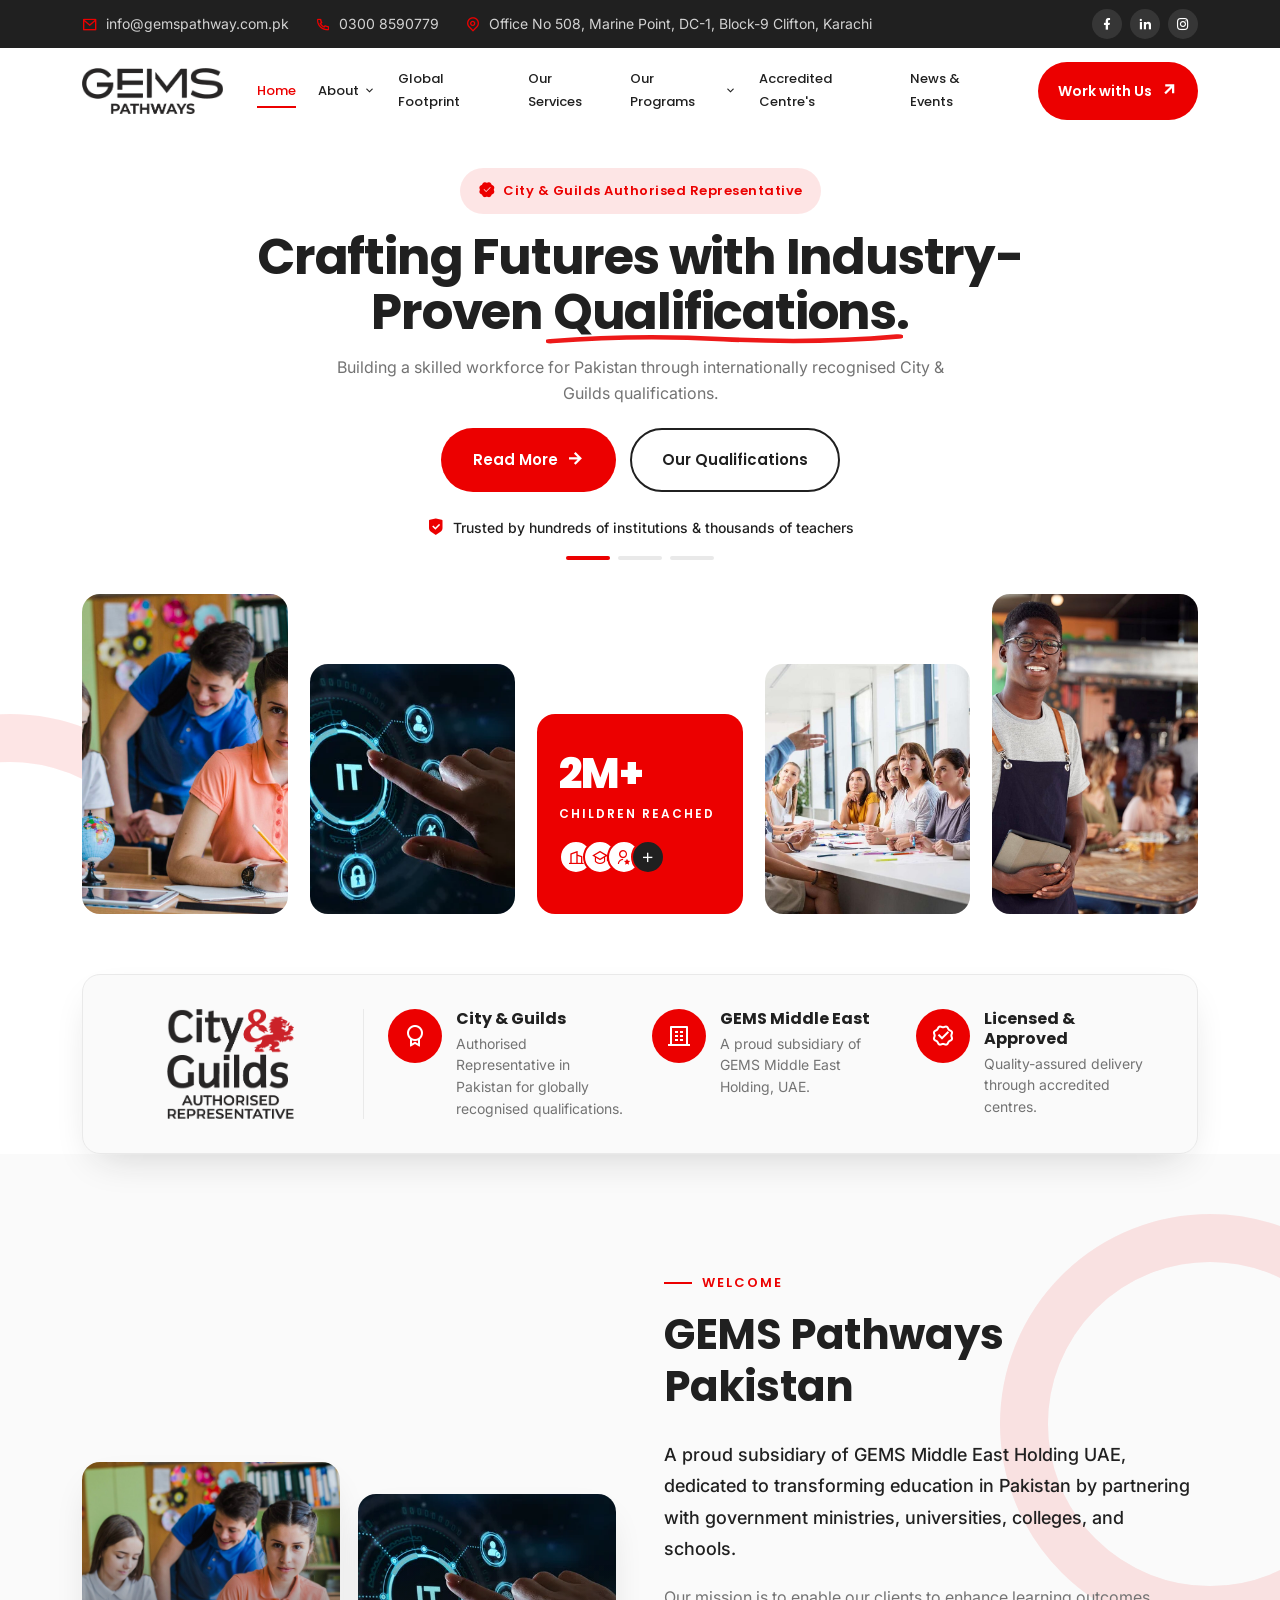
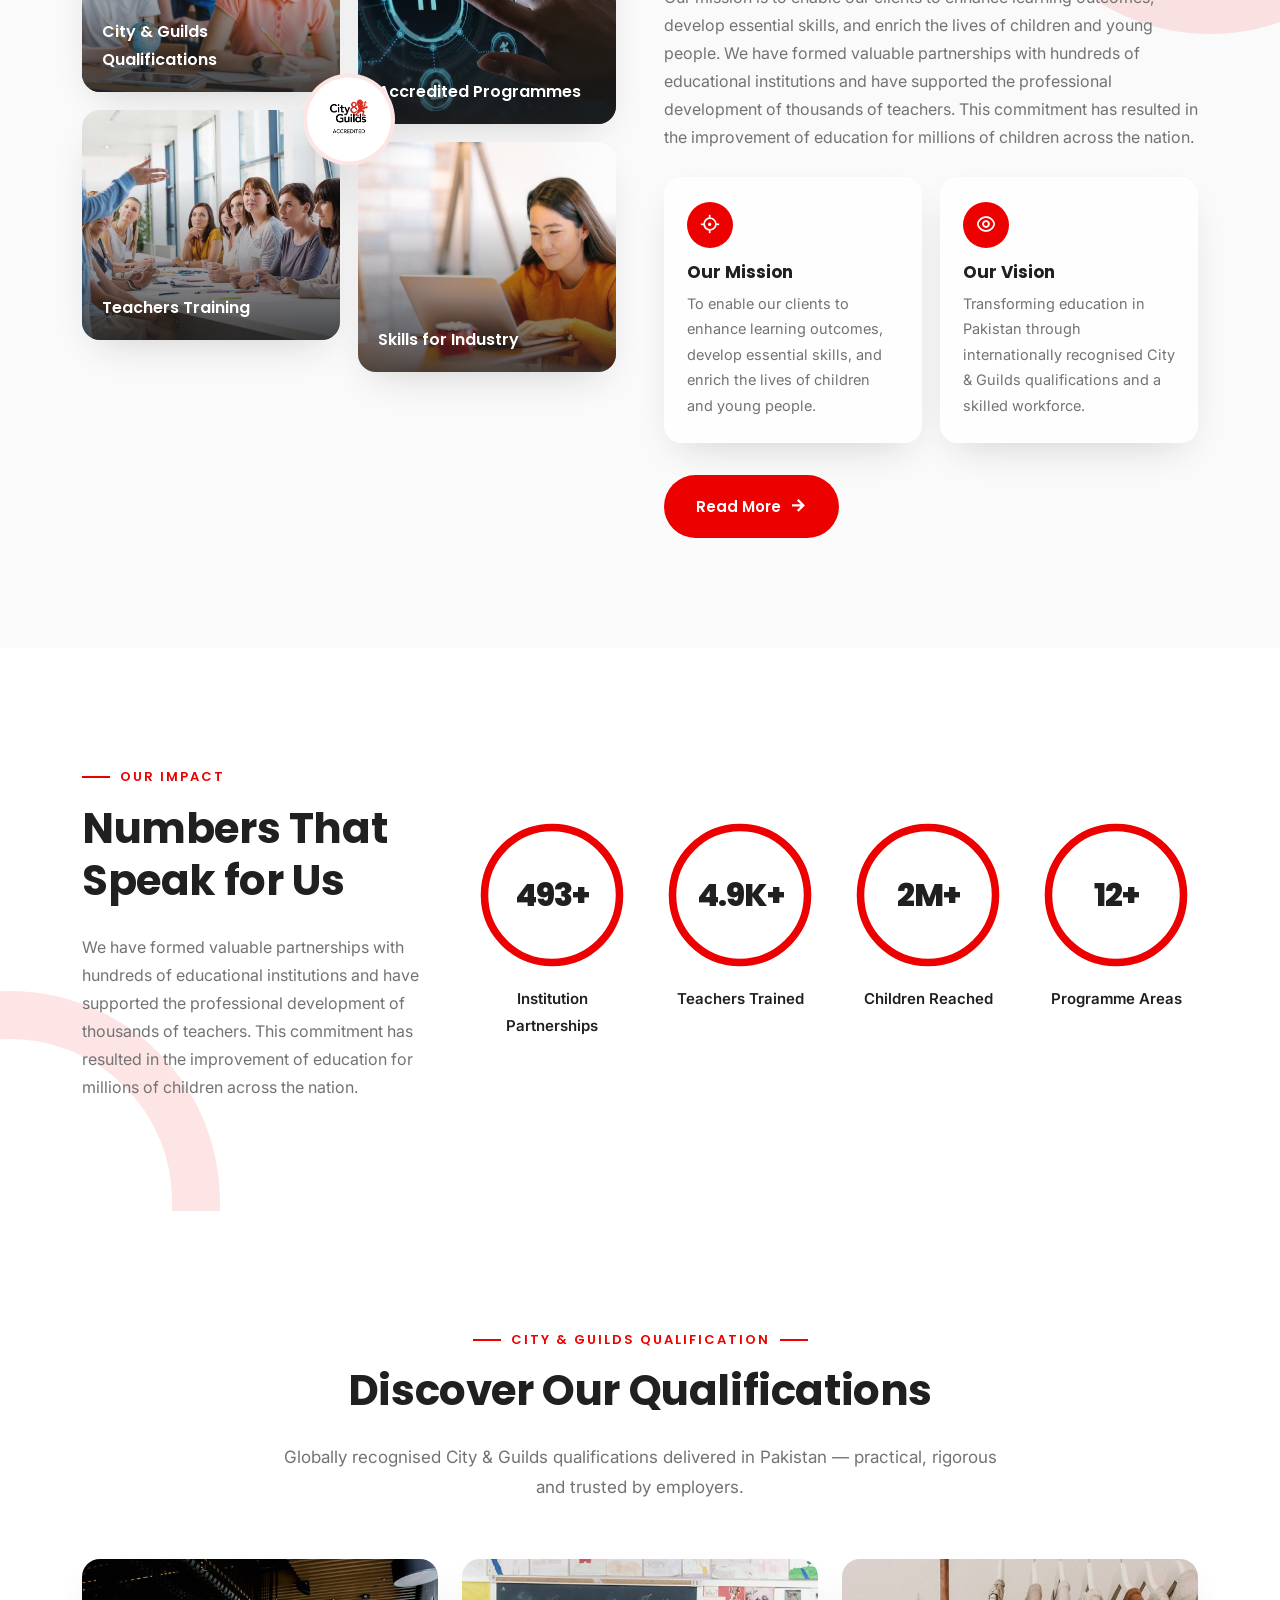
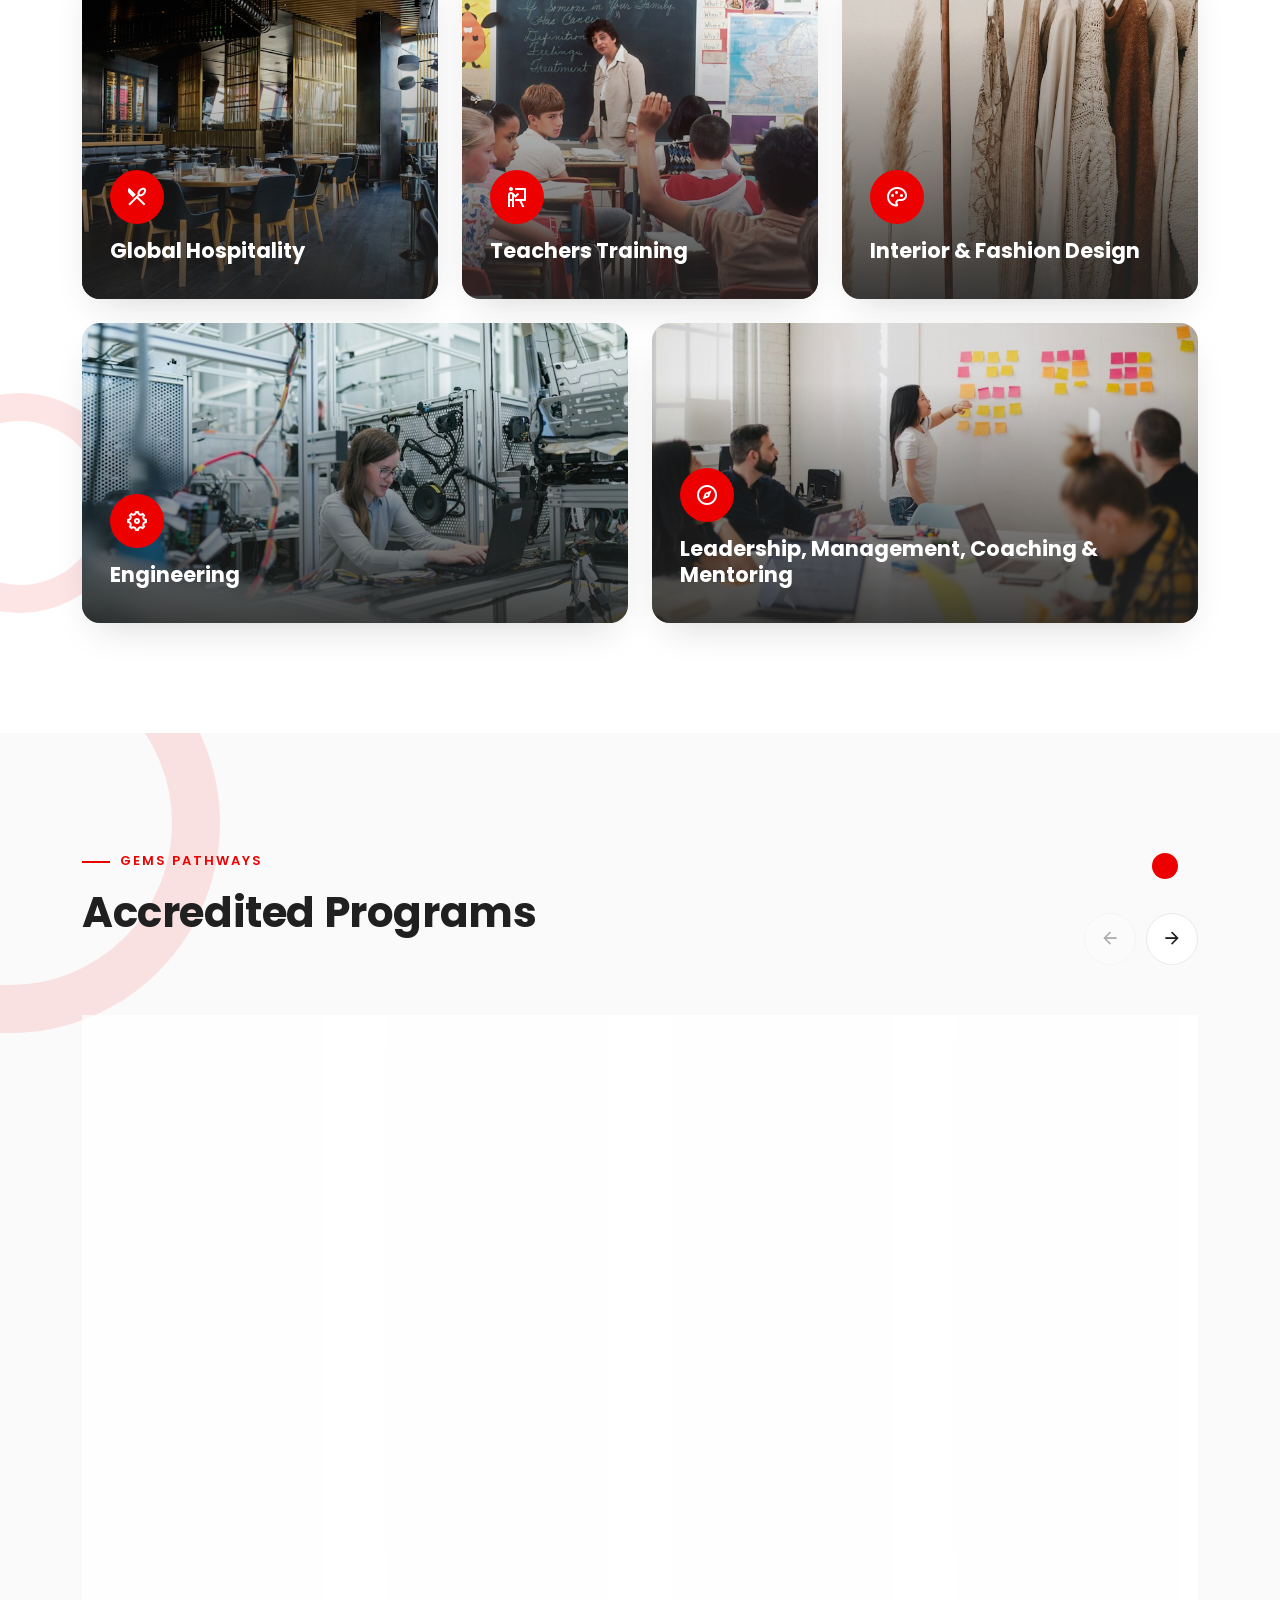
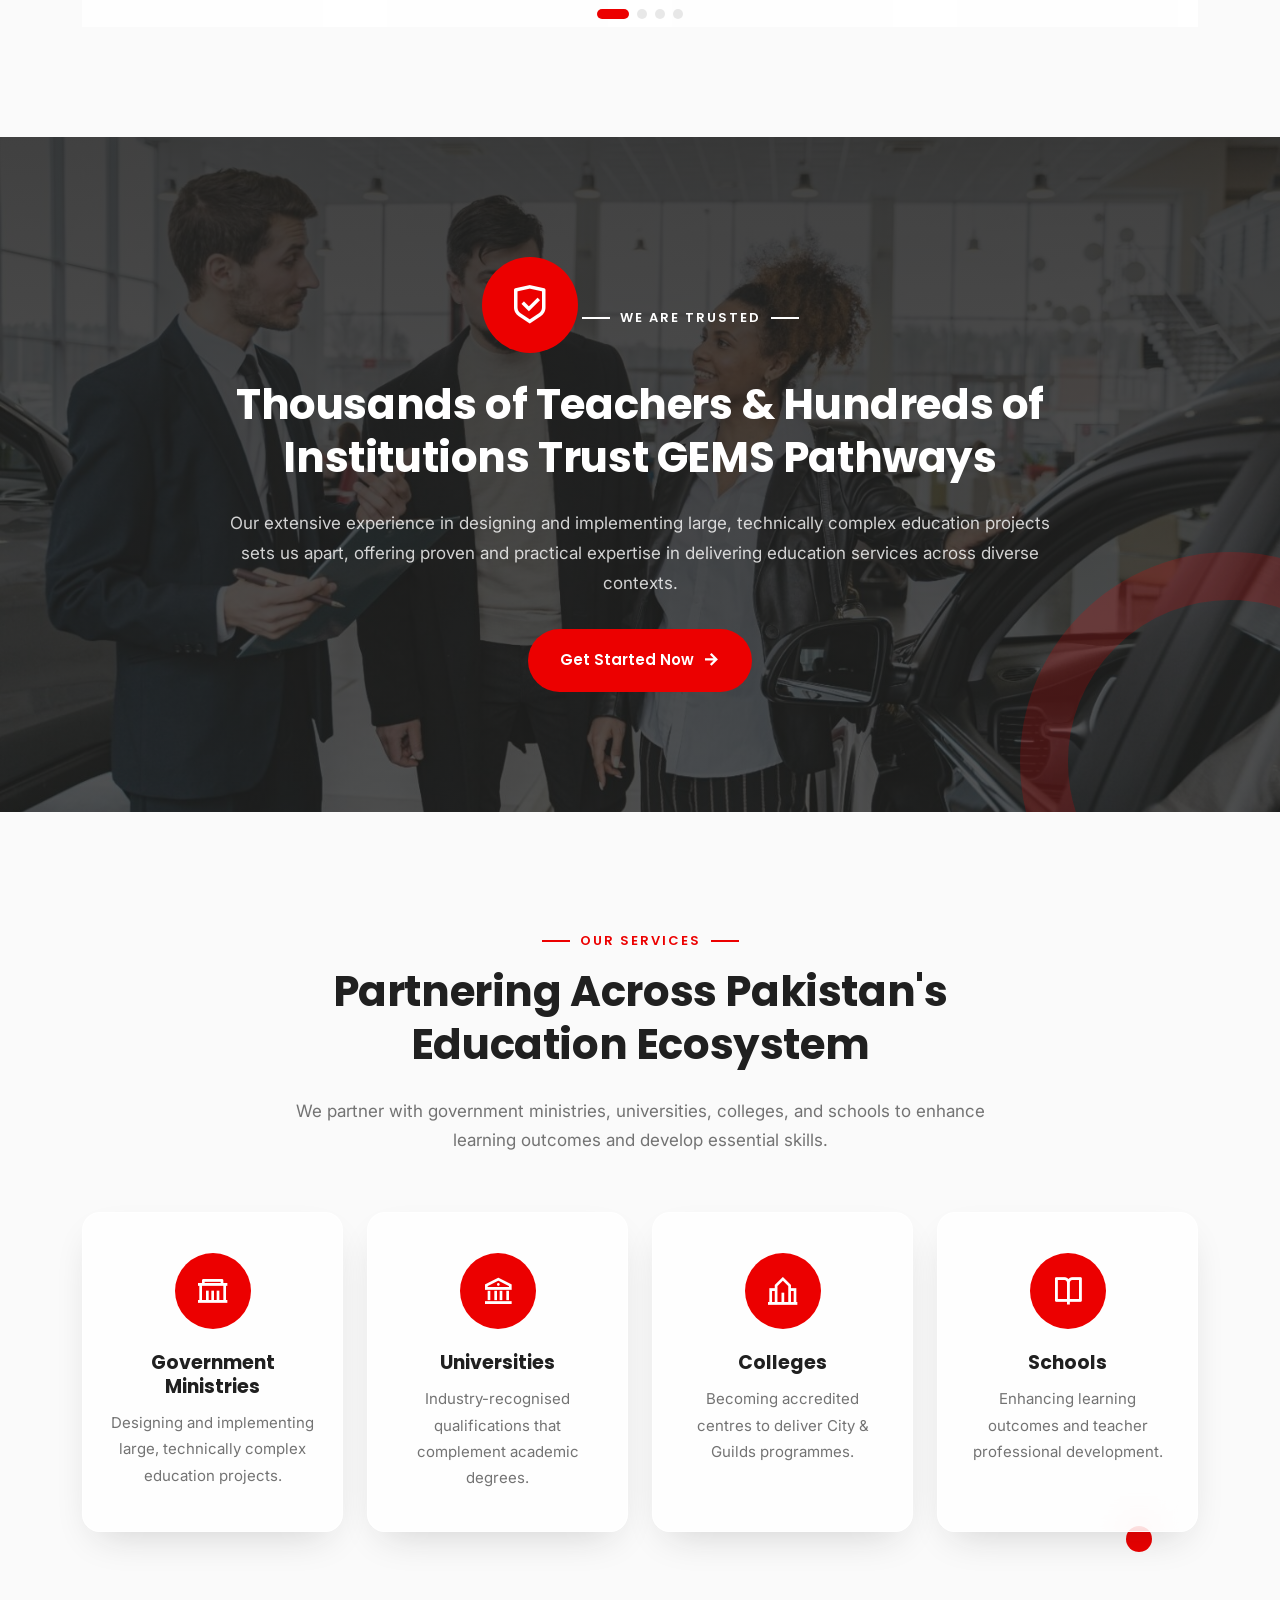
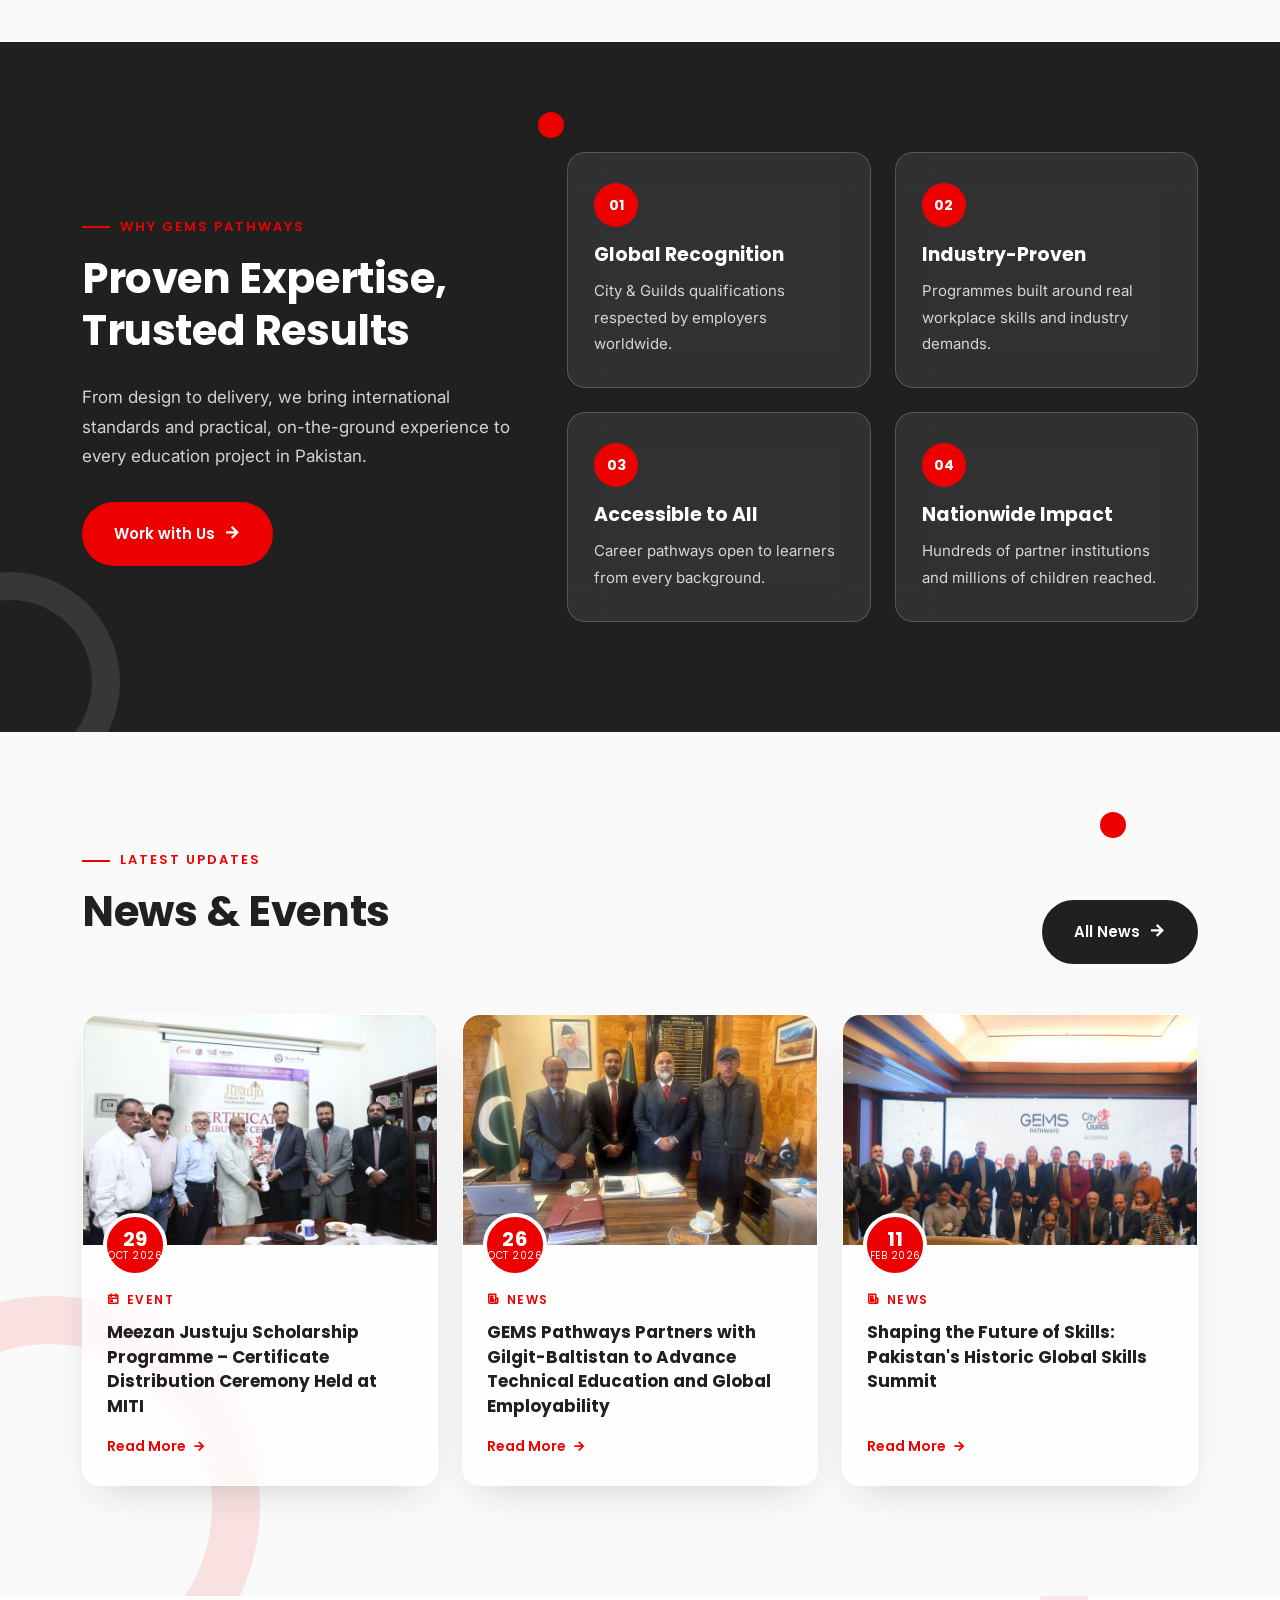
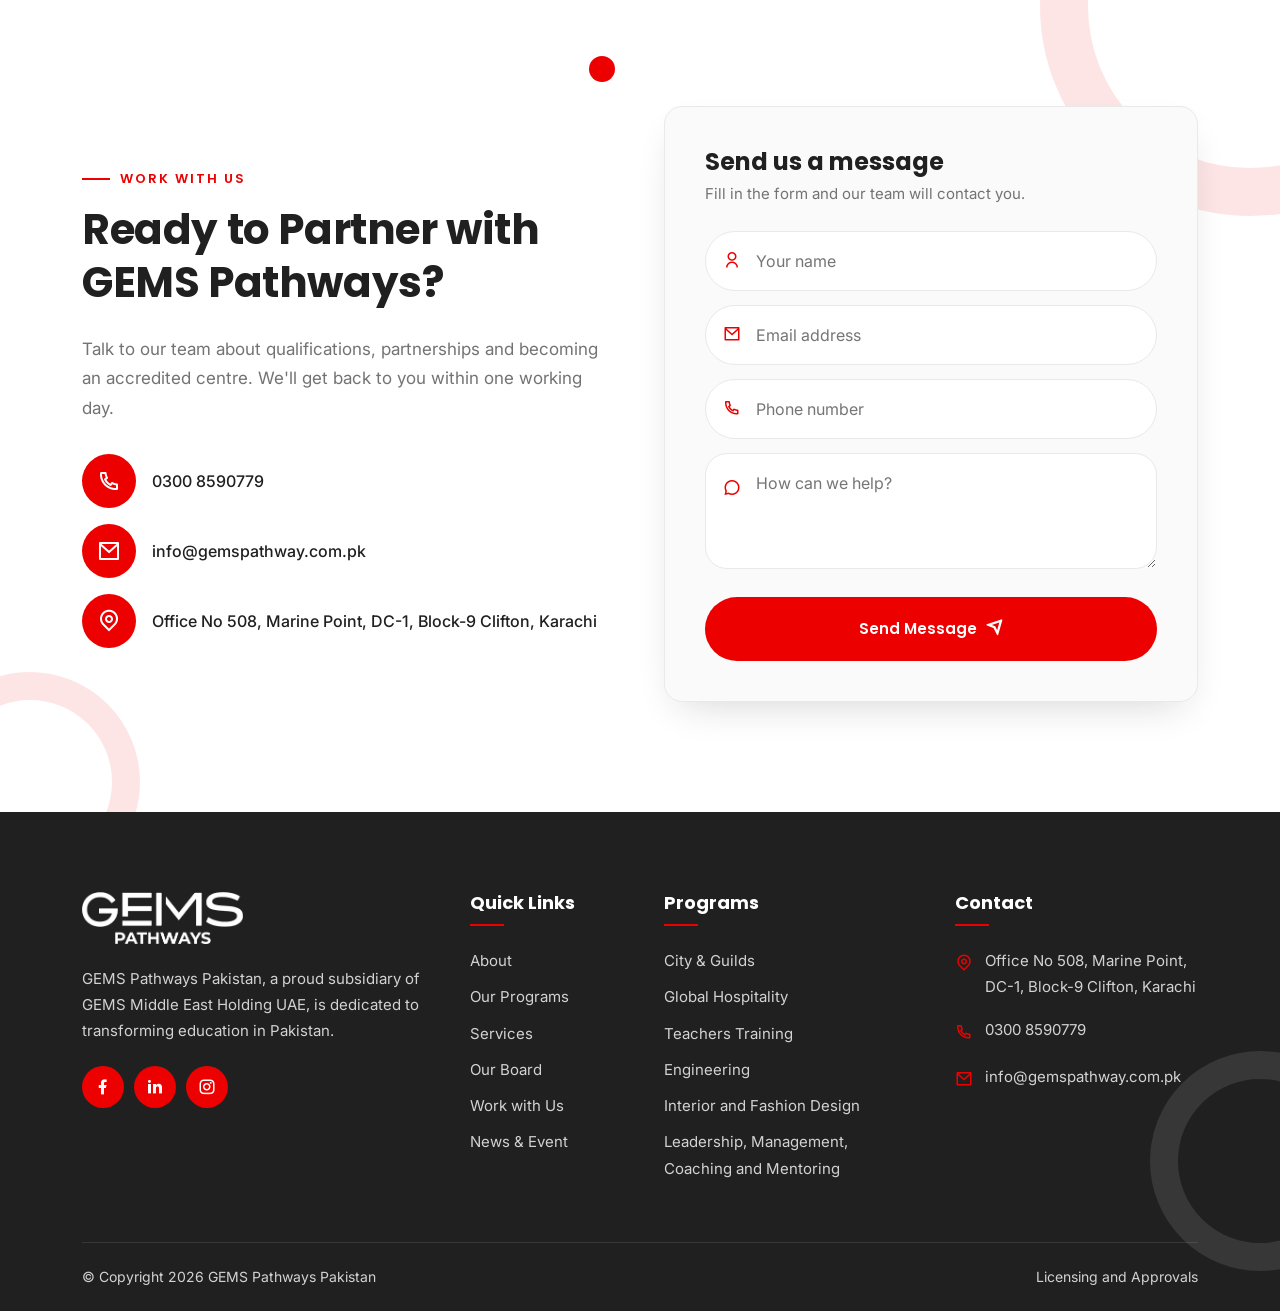
<file: home-v2.html>
<!DOCTYPE html>
<html lang="en">
<head>
  <meta charset="UTF-8">
  <meta name="viewport" content="width=device-width, initial-scale=1.0">
  <title>Home (Version B) - GEMS Pathway Pakistan</title>
  <meta name="description" content="GEMS Pathways Pakistan, a proud subsidiary of GEMS Middle East Holding UAE and City & Guilds Authorised Representative, delivers industry-proven qualifications and accredited programmes across Pakistan.">
  <link rel="icon" href="assets/images/gems-icon.png">

  <!-- Fonts: Poppins (headings) + Inter (body) -->
  <link rel="preconnect" href="https://fonts.googleapis.com">
  <link rel="preconnect" href="https://fonts.gstatic.com" crossorigin>
  <link href="https://fonts.googleapis.com/css2?family=Inter:wght@400;500;600&family=Poppins:wght@500;600;700;800&display=swap" rel="stylesheet">

  <!-- Bootstrap grid only (container / row / col) -->
  <link rel="stylesheet" href="assets/vendor/bootstrap/bootstrap-grid.min.css">
  <link rel="stylesheet" href="assets/vendor/remixicon/remixicon.css">
  <link rel="stylesheet" href="assets/vendor/swiper/swiper-bundle.min.css">
  <!-- Custom styles -->
  <link rel="stylesheet" href="assets/css/style.css">
</head>
<body>

  <!-- ================= TOP BAR ================= -->
  <div class="topbar">
    <div class="container">
      <div class="topbar-inner">
        <ul class="topbar-info">
          <li><i class="ri-mail-line"></i><a href="mailto:info@gemspathway.com.pk">info@gemspathway.com.pk</a></li>
          <li><i class="ri-phone-line"></i><a href="tel:+923008590779">0300 8590779</a></li>
          <li class="topbar-address"><i class="ri-map-pin-line"></i>Office No 508, Marine Point, DC-1, Block-9 Clifton, Karachi</li>
        </ul>
        <ul class="topbar-social">
          <li><a href="https://www.facebook.com/profile.php?id=61569192494402" target="_blank" rel="noopener" aria-label="Facebook"><i class="ri-facebook-fill"></i></a></li>
          <li><a href="https://www.linkedin.com/company/gems-pathways-pakistan" target="_blank" rel="noopener" aria-label="LinkedIn"><i class="ri-linkedin-fill"></i></a></li>
          <li><a href="https://www.instagram.com/gemspathwayspk" target="_blank" rel="noopener" aria-label="Instagram"><i class="ri-instagram-line"></i></a></li>
        </ul>
      </div>
    </div>
  </div>

  <!-- ================= HEADER ================= -->
  <header class="site-header" id="siteHeader">
    <div class="container">
      <div class="header-inner">
        <a href="index.html" class="brand" aria-label="GEMS Pathways Pakistan - Home">
          <img src="assets/images/gems-logo.png" alt="GEMS Pathways" class="brand-logo">
        </a>

        <nav class="main-nav" id="mainNav" aria-label="Main navigation">
          <div class="nav-mobile-head">
            <img src="assets/images/gems-logo.png" alt="GEMS Pathways" class="brand-logo">
            <button class="nav-close" id="navClose" type="button" aria-label="Close menu"><i class="ri-close-line"></i></button>
          </div>
          <ul class="nav-list">
            <li class="nav-item"><a href="#home" class="active">Home</a></li>
            <li class="nav-item has-dropdown">
              <a href="#about">About <i class="ri-arrow-down-s-line"></i></a>
              <ul class="dropdown">
                <li><a href="#about">About GEMS Pathways</a></li>
                <li><a href="#city-guilds">About City &amp; Guilds</a></li>
                <li><a href="#">Our Board</a></li>
                <li><a href="#">Licensing and Approvals</a></li>
              </ul>
            </li>
            <li class="nav-item"><a href="#">Global Footprint</a></li>
            <li class="nav-item"><a href="#services">Our Services</a></li>
            <li class="nav-item has-dropdown">
              <a href="#programs">Our Programs <i class="ri-arrow-down-s-line"></i></a>
              <ul class="dropdown">
                <li><a href="#qualifications">City &amp; Guilds Qualification</a></li>
                <li><a href="#programs">Accredited Programmes</a></li>
              </ul>
            </li>
            <li class="nav-item"><a href="#">Accredited Centre's</a></li>
            <li class="nav-item"><a href="#news">News &amp; Events</a></li>
          </ul>
          <a href="#contact" class="btn btn-red nav-cta-mobile">Work with Us</a>
        </nav>

        <div class="header-actions">
          <a href="#contact" class="btn btn-red header-cta">Work with Us <i class="ri-arrow-right-up-line"></i></a>
          <button class="nav-toggle" id="navToggle" type="button" aria-label="Open menu" aria-expanded="false">
            <span></span><span></span><span></span>
          </button>
        </div>
      </div>
    </div>
  </header>
  <div class="nav-overlay" id="navOverlay"></div>

  <main>
    <!-- ================= HERO SLIDER ================= -->
    <section class="hero hero-c" id="home">
      <span class="deco deco-ring deco-ring-lg hero-ring-1"></span>
      
      <div class="container">
        <div class="hero-top">
          <div class="swiper hero-swiper">
            <div class="swiper-wrapper">

              <!-- Slide 1 -->
              <div class="swiper-slide hero-slide">
                <div class="hero-content">
                  <span class="hero-tag"><i class="ri-verified-badge-fill"></i>City &amp; Guilds Authorised Representative</span>
                  <h1 class="hero-title">Crafting Futures with Industry-Proven <span class="hl">Qualifications</span>.</h1>
                  <p class="hero-sub">Building a skilled workforce for Pakistan through internationally recognised City &amp; Guilds qualifications.</p>
                  <div class="hero-btns">
                    <a href="#about" class="btn btn-red">Read More <i class="ri-arrow-right-line"></i></a>
                    <a href="#qualifications" class="btn btn-outline">Our Qualifications</a>
                  </div>
                </div>
              </div>

              <!-- Slide 2 -->
              <div class="swiper-slide hero-slide">
                <div class="hero-content">
                  <span class="hero-tag"><i class="ri-verified-badge-fill"></i>City &amp; Guilds Authorised Representative</span>
                  <h1 class="hero-title">Empowering Change through Accessible <span class="hl">Career Pathways</span>.</h1>
                  <p class="hero-sub">Accessible career pathways in IT, hospitality, tourism &amp; medical sciences for all backgrounds.</p>
                  <div class="hero-btns">
                    <a href="#programs" class="btn btn-red">Read More <i class="ri-arrow-right-line"></i></a>
                    <a href="#contact" class="btn btn-outline">Work with Us</a>
                  </div>
                </div>
              </div>

              <!-- Slide 3 -->
              <div class="swiper-slide hero-slide">
                <div class="hero-content">
                  <span class="hero-tag"><i class="ri-verified-badge-fill"></i>City &amp; Guilds Authorised Representative</span>
                  <h1 class="hero-title">Fueling Growth, Skilling Up for <span class="hl">Tomorrow&rsquo;s</span> Industry.</h1>
                  <p class="hero-sub">Skill up for tomorrow&rsquo;s industry demands with programmes built around real workplace skills.</p>
                  <div class="hero-btns">
                    <a href="#services" class="btn btn-red">Read More <i class="ri-arrow-right-line"></i></a>
                    <a href="#contact" class="btn btn-outline">Become a Centre</a>
                  </div>
                </div>
              </div>

            </div>
          </div>
          <div class="hero-meta">
            <span class="hero-trust"><i class="ri-shield-check-fill"></i>Trusted by hundreds of institutions &amp; thousands of teachers</span>
            <div class="swiper-pagination hero-pagination"></div>
          </div>
        </div>

        <!-- Photo row -->
        <div class="hero-gallery">
          <div class="hero-tile hero-tile-1"><img src="assets/images/welcome-students.jpg" alt="Students in a classroom"></div>
          <div class="hero-tile hero-tile-2"><img src="assets/images/prog-it.webp" alt="IT training"></div>
          <div class="hero-tile hero-card">
            <strong><span class="counter" data-count="2000000" data-suffix="+" data-short="true">2M+</span></strong>
            <span class="hero-card-label">Children Reached</span>
            <div class="hero-card-icons">
              <span><i class="ri-building-2-line"></i></span>
              <span><i class="ri-graduation-cap-line"></i></span>
              <span><i class="ri-user-star-line"></i></span>
              <span class="plus"><i class="ri-add-line"></i></span>
            </div>
          </div>
          <div class="hero-tile hero-tile-4"><img src="assets/images/prog-health.jpg" alt="Health and social care training"></div>
          <div class="hero-tile hero-tile-5"><img src="assets/images/prog-hospitality.jpg" alt="Hospitality training"></div>
        </div>
      </div>
    </section>

    <!-- ================= CITY & GUILDS TRUST STRIP ================= -->
    <section class="trust" id="city-guilds">
      <div class="container">
        <div class="trust-card glass">
          <div class="row align-items-center g-4">
            <div class="col-lg-3">
              <div class="trust-badge">
                <img src="assets/images/city-guilds.png" alt="City & Guilds Authorised Representative">
              </div>
            </div>
            <div class="col-lg-9">
              <div class="row g-4">
                <div class="col-md-4">
                  <div class="trust-item">
                    <span class="circle-icon"><i class="ri-award-line"></i></span>
                    <div>
                      <h4>City &amp; Guilds</h4>
                      <p>Authorised Representative in Pakistan for globally recognised qualifications.</p>
                    </div>
                  </div>
                </div>
                <div class="col-md-4">
                  <div class="trust-item">
                    <span class="circle-icon"><i class="ri-building-4-line"></i></span>
                    <div>
                      <h4>GEMS Middle East</h4>
                      <p>A proud subsidiary of GEMS Middle East Holding, UAE.</p>
                    </div>
                  </div>
                </div>
                <div class="col-md-4">
                  <div class="trust-item">
                    <span class="circle-icon"><i class="ri-verified-badge-line"></i></span>
                    <div>
                      <h4>Licensed &amp; Approved</h4>
                      <p>Quality-assured delivery through accredited centres.</p>
                    </div>
                  </div>
                </div>
              </div>
            </div>
          </div>
        </div>
      </div>
    </section>

    <!-- ================= WELCOME / ABOUT ================= -->
    <section class="section about" id="about">
      <span class="deco deco-ring deco-ring-lg about-ring"></span>
      <span class="deco deco-blob about-blob"></span>
      <div class="container">
        <div class="row align-items-center g-5">
          <div class="col-lg-6">
            <div class="tile-grid">
              <a href="#qualifications" class="tile">
                <img src="assets/images/welcome-students.jpg" alt="Students in a classroom">
                <span class="tile-label">City &amp; Guilds Qualifications</span>
              </a>
              <a href="#programs" class="tile">
                <img src="assets/images/prog-it.webp" alt="IT training">
                <span class="tile-label">Accredited Programmes</span>
              </a>
              <a href="#qualifications" class="tile">
                <img src="assets/images/prog-health.jpg" alt="Teacher training session">
                <span class="tile-label">Teachers Training</span>
              </a>
              <a href="#services" class="tile">
                <img src="assets/images/learner-laptop.jpg" alt="Learner studying online">
                <span class="tile-label">Skills for Industry</span>
              </a>
              <span class="tile-badge circle-icon circle-icon-lg"><img src="assets/images/gems-icon.png" alt=""></span>
            </div>
          </div>
          <div class="col-lg-6">
            <div class="about-content">
              <span class="eyebrow">Welcome</span>
              <h2 class="section-title">GEMS Pathways Pakistan</h2>
              <p class="lead-text">A proud subsidiary of GEMS Middle East Holding UAE, dedicated to transforming education in Pakistan by partnering with government ministries, universities, colleges, and schools.</p>
              <p>Our mission is to enable our clients to enhance learning outcomes, develop essential skills, and enrich the lives of children and young people. We have formed valuable partnerships with hundreds of educational institutions and have supported the professional development of thousands of teachers. This commitment has resulted in the improvement of education for millions of children across the nation.</p>
              <div class="mv-grid">
                <div class="mv-card glass">
                  <span class="circle-icon"><i class="ri-focus-3-line"></i></span>
                  <h3>Our Mission</h3>
                  <p>To enable our clients to enhance learning outcomes, develop essential skills, and enrich the lives of children and young people.</p>
                </div>
                <div class="mv-card glass">
                  <span class="circle-icon"><i class="ri-eye-line"></i></span>
                  <h3>Our Vision</h3>
                  <p>Transforming education in Pakistan through internationally recognised City &amp; Guilds qualifications and a skilled workforce.</p>
                </div>
              </div>
              <a href="#" class="btn btn-red">Read More <i class="ri-arrow-right-line"></i></a>
            </div>
          </div>
        </div>
      </div>
    </section>

    <!-- ================= STATS BAND ================= -->
    <section class="section impact">
      <span class="deco deco-ring deco-ring-lg impact-deco"></span>
      <div class="container">
        <div class="row align-items-center g-5">
          <div class="col-lg-4">
            <div class="impact-content">
              <span class="eyebrow">Our Impact</span>
              <h2 class="section-title">Numbers That Speak for Us</h2>
              <p>We have formed valuable partnerships with hundreds of educational institutions and have supported the professional development of thousands of teachers. This commitment has resulted in the improvement of education for millions of children across the nation.</p>
            </div>
          </div>
          <div class="col-lg-8">
            <div class="impact-grid">
              <div class="impact-item">
                <div class="impact-ring">
                  <svg viewBox="0 0 120 120" aria-hidden="true">
                    <circle class="ring-track" cx="60" cy="60" r="54"></circle>
                    <circle class="ring-fill" cx="60" cy="60" r="54"></circle>
                  </svg>
                  <span class="impact-num"><span class="counter" data-count="500" data-suffix="+">500+</span></span>
                </div>
                <p>Institution Partnerships</p>
              </div>
              <div class="impact-item">
                <div class="impact-ring">
                  <svg viewBox="0 0 120 120" aria-hidden="true">
                    <circle class="ring-track" cx="60" cy="60" r="54"></circle>
                    <circle class="ring-fill" cx="60" cy="60" r="54"></circle>
                  </svg>
                  <span class="impact-num"><span class="counter" data-count="5000" data-suffix="+" data-short="true">5K+</span></span>
                </div>
                <p>Teachers Trained</p>
              </div>
              <div class="impact-item">
                <div class="impact-ring">
                  <svg viewBox="0 0 120 120" aria-hidden="true">
                    <circle class="ring-track" cx="60" cy="60" r="54"></circle>
                    <circle class="ring-fill" cx="60" cy="60" r="54"></circle>
                  </svg>
                  <span class="impact-num"><span class="counter" data-count="2000000" data-suffix="+" data-short="true">2M+</span></span>
                </div>
                <p>Children Reached</p>
              </div>
              <div class="impact-item">
                <div class="impact-ring">
                  <svg viewBox="0 0 120 120" aria-hidden="true">
                    <circle class="ring-track" cx="60" cy="60" r="54"></circle>
                    <circle class="ring-fill" cx="60" cy="60" r="54"></circle>
                  </svg>
                  <span class="impact-num"><span class="counter" data-count="12" data-suffix="+">12+</span></span>
                </div>
                <p>Programme Areas</p>
              </div>
            </div>
          </div>
        </div>
      </div>
    </section>

    <!-- ================= CITY & GUILDS QUALIFICATIONS ================= -->
    <section class="section qualifications" id="qualifications">
      <span class="deco deco-blob qual-blob"></span>
      <span class="deco deco-ring qual-ring"></span>
      <div class="container">
        <div class="section-head-center">
          <span class="eyebrow eyebrow-center">City &amp; Guilds Qualification</span>
          <h2 class="section-title">Discover Our Qualifications</h2>
          <p class="section-sub">Globally recognised City &amp; Guilds qualifications delivered in Pakistan — practical, rigorous and trusted by employers.</p>
        </div>

        <div class="row g-4">
          <div class="col-lg-4 col-md-6">
            <a href="#" class="qual-tile">
              <img src="assets/images/q-hospitality.jpg" alt="Global Hospitality">
              <div class="qual-tile-body">
                <span class="circle-icon"><i class="ri-restaurant-2-line"></i></span>
                <h3>Global Hospitality</h3>
                <p>World-class service, food and hotel operations skills.</p>
              </div>
            </a>
          </div>
          <div class="col-lg-4 col-md-6">
            <a href="#" class="qual-tile">
              <img src="assets/images/q-teaching.jpg" alt="Teachers Training">
              <div class="qual-tile-body">
                <span class="circle-icon"><i class="ri-presentation-line"></i></span>
                <h3>Teachers Training</h3>
                <p>Modern pedagogy and classroom excellence for educators.</p>
              </div>
            </a>
          </div>
          <div class="col-lg-4 col-md-6">
            <a href="#" class="qual-tile">
              <img src="assets/images/q-fashion.jpg" alt="Interior and Fashion Design">
              <div class="qual-tile-body">
                <span class="circle-icon"><i class="ri-palette-line"></i></span>
                <h3>Interior &amp; Fashion Design</h3>
                <p>Creative and technical skills for the design industry.</p>
              </div>
            </a>
          </div>
          <div class="col-lg-6 col-md-6">
            <a href="#" class="qual-tile qual-tile-wide">
              <img src="assets/images/q-engineering.jpg" alt="Engineering">
              <div class="qual-tile-body">
                <span class="circle-icon"><i class="ri-settings-5-line"></i></span>
                <h3>Engineering</h3>
                <p>Hands-on technical qualifications for a modern engineering workforce.</p>
              </div>
            </a>
          </div>
          <div class="col-lg-6 col-md-6">
            <a href="#" class="qual-tile qual-tile-wide">
              <img src="assets/images/q-leadership.jpg" alt="Leadership, Management, Coaching and Mentoring">
              <div class="qual-tile-body">
                <span class="circle-icon"><i class="ri-compass-3-line"></i></span>
                <h3>Leadership, Management, Coaching &amp; Mentoring</h3>
                <p>Develop leaders who inspire teams and drive results.</p>
              </div>
            </a>
          </div>
        </div>
      </div>
    </section>

    <!-- ================= ACCREDITED PROGRAMS (SLIDER) ================= -->
    <section class="section programs" id="programs">
      <span class="deco deco-ring deco-ring-lg prog-ring"></span>
      <span class="deco deco-dot prog-dot"></span>
      <div class="container">
        <div class="row align-items-end section-head">
          <div class="col-lg-7">
            <span class="eyebrow">GEMS Pathways</span>
            <h2 class="section-title">Accredited Programs</h2>
          </div>
          <div class="col-lg-5">
            <div class="programs-nav">
              <button class="prog-prev" type="button" aria-label="Previous programs"><i class="ri-arrow-left-line"></i></button>
              <button class="prog-next" type="button" aria-label="Next programs"><i class="ri-arrow-right-line"></i></button>
            </div>
          </div>
        </div>

        <div class="swiper programs-swiper">
          <div class="swiper-wrapper">
            <div class="swiper-slide">
              <article class="prog-card glass">
                <div class="prog-img"><img src="assets/images/prog-business.jpg" alt="Business and Management"></div>
                <span class="circle-icon prog-icon"><i class="ri-briefcase-4-line"></i></span>
                <div class="prog-body">
                  <h3>Business / Management / Customer Service / Sales / Marketing / Social Media</h3>
                  <p>Unlock success with innovative courses in leadership, strategy, customer engagement, and digital growth.</p>
                  <a href="#" class="prog-link">Read More <i class="ri-arrow-right-line"></i></a>
                </div>
              </article>
            </div>
            <div class="swiper-slide">
              <article class="prog-card glass">
                <div class="prog-img"><img src="assets/images/prog-health.jpg" alt="Health and Social Care"></div>
                <span class="circle-icon prog-icon"><i class="ri-heart-pulse-line"></i></span>
                <div class="prog-body">
                  <h3>Health and Social Care / Health, Safety &amp; Environment</h3>
                  <p>Advance in health, safety, and care expertise.</p>
                  <a href="#" class="prog-link">Read More <i class="ri-arrow-right-line"></i></a>
                </div>
              </article>
            </div>
            <div class="swiper-slide">
              <article class="prog-card glass">
                <div class="prog-img"><img src="assets/images/prog-it.webp" alt="Information Technology"></div>
                <span class="circle-icon prog-icon"><i class="ri-computer-line"></i></span>
                <div class="prog-body">
                  <h3>IT</h3>
                  <p>Build expertise in IT and innovation.</p>
                  <a href="#" class="prog-link">Read More <i class="ri-arrow-right-line"></i></a>
                </div>
              </article>
            </div>
            <div class="swiper-slide">
              <article class="prog-card glass">
                <div class="prog-img"><img src="assets/images/prog-construction.jpg" alt="Construction and Engineering"></div>
                <span class="circle-icon prog-icon"><i class="ri-building-2-line"></i></span>
                <div class="prog-body">
                  <h3>Construction / Engineering</h3>
                  <p>Learn modern building and engineering skills.</p>
                  <a href="#" class="prog-link">Read More <i class="ri-arrow-right-line"></i></a>
                </div>
              </article>
            </div>
            <div class="swiper-slide">
              <article class="prog-card glass">
                <div class="prog-img"><img src="assets/images/prog-finance.webp" alt="Finance and Accounting"></div>
                <span class="circle-icon prog-icon"><i class="ri-line-chart-line"></i></span>
                <div class="prog-body">
                  <h3>Finance and Accounting</h3>
                  <p>Gain expertise in managing finances, budgets, and investments.</p>
                  <a href="#" class="prog-link">Read More <i class="ri-arrow-right-line"></i></a>
                </div>
              </article>
            </div>
            <div class="swiper-slide">
              <article class="prog-card glass">
                <div class="prog-img"><img src="assets/images/prog-beauty.jpg" alt="Hair, Beauty, Fashion and Creatives"></div>
                <span class="circle-icon prog-icon"><i class="ri-scissors-cut-line"></i></span>
                <div class="prog-body">
                  <h3>Hair / Beauty / Fashion / Creatives</h3>
                  <p>Enhance your skills in styling, beauty, and creative expression.</p>
                  <a href="#" class="prog-link">Read More <i class="ri-arrow-right-line"></i></a>
                </div>
              </article>
            </div>
            <div class="swiper-slide">
              <article class="prog-card glass">
                <div class="prog-img"><img src="assets/images/prog-hospitality.jpg" alt="Hospitality, Catering and Tourism"></div>
                <span class="circle-icon prog-icon"><i class="ri-plane-line"></i></span>
                <div class="prog-body">
                  <h3>Hospitality / Catering / Tourism</h3>
                  <p>Shine in service, culinary arts, and travel management.</p>
                  <a href="#" class="prog-link">Read More <i class="ri-arrow-right-line"></i></a>
                </div>
              </article>
            </div>
          </div>
          <div class="swiper-pagination programs-pagination"></div>
        </div>
      </div>
    </section>

    <!-- ================= TRUSTED BAND ================= -->
    <section class="trusted" id="trusted">
      <div class="trusted-bg">
        <video class="trusted-video" autoplay muted loop playsinline preload="metadata" poster="assets/images/prog-business.jpg" aria-hidden="true">
          <source src="assets/videos/trusted.mp4" type="video/mp4">
        </video>
      </div>
      <span class="deco deco-ring deco-ring-lg trusted-ring"></span>
      <div class="container">
        <div class="trusted-inner">
          <span class="circle-icon circle-icon-xl trusted-icon"><i class="ri-shield-check-line"></i></span>
          <span class="eyebrow eyebrow-center eyebrow-light">We Are Trusted</span>
          <h2 class="section-title">Thousands of Teachers &amp; Hundreds of Institutions Trust GEMS Pathways</h2>
          <p>Our extensive experience in designing and implementing large, technically complex education projects sets us apart, offering proven and practical expertise in delivering education services across diverse contexts.</p>
          <a href="#contact" class="btn btn-red">Get Started Now <i class="ri-arrow-right-line"></i></a>
        </div>
      </div>
    </section>

    <!-- ================= OUR SERVICES ================= -->
    <section class="section services" id="services">
      <span class="deco deco-blob services-blob"></span>
      <span class="deco deco-dot services-dot"></span>
      <div class="container">
        <div class="section-head-center">
          <span class="eyebrow eyebrow-center">Our Services</span>
          <h2 class="section-title">Partnering Across Pakistan's Education Ecosystem</h2>
          <p class="section-sub">We partner with government ministries, universities, colleges, and schools to enhance learning outcomes and develop essential skills.</p>
        </div>
        <div class="row g-4">
          <div class="col-lg-3 col-sm-6">
            <div class="service-card glass">
              <span class="circle-icon circle-icon-lg"><i class="ri-government-line"></i></span>
              <h3>Government Ministries</h3>
              <p>Designing and implementing large, technically complex education projects.</p>
            </div>
          </div>
          <div class="col-lg-3 col-sm-6">
            <div class="service-card glass">
              <span class="circle-icon circle-icon-lg"><i class="ri-bank-line"></i></span>
              <h3>Universities</h3>
              <p>Industry-recognised qualifications that complement academic degrees.</p>
            </div>
          </div>
          <div class="col-lg-3 col-sm-6">
            <div class="service-card glass">
              <span class="circle-icon circle-icon-lg"><i class="ri-school-line"></i></span>
              <h3>Colleges</h3>
              <p>Becoming accredited centres to deliver City &amp; Guilds programmes.</p>
            </div>
          </div>
          <div class="col-lg-3 col-sm-6">
            <div class="service-card glass">
              <span class="circle-icon circle-icon-lg"><i class="ri-book-open-line"></i></span>
              <h3>Schools</h3>
              <p>Enhancing learning outcomes and teacher professional development.</p>
            </div>
          </div>
        </div>
      </div>
    </section>

    <!-- ================= WHY GEMS PATHWAYS ================= -->
    <section class="section why">
      <span class="deco deco-blob why-blob"></span>
      <span class="deco deco-ring why-ring"></span>
      <span class="deco deco-dot why-dot"></span>
      <div class="container">
        <div class="row align-items-center g-5">
          <div class="col-lg-5">
            <div class="why-content">
              <span class="eyebrow">Why GEMS Pathways</span>
              <h2 class="section-title">Proven Expertise, Trusted Results</h2>
              <p>From design to delivery, we bring international standards and practical, on-the-ground experience to every education project in Pakistan.</p>
              <a href="#contact" class="btn btn-red">Work with Us <i class="ri-arrow-right-line"></i></a>
            </div>
          </div>
          <div class="col-lg-7">
            <div class="row g-4">
              <div class="col-sm-6">
                <div class="why-card glass-dark">
                  <span class="why-num">01</span>
                  <h3>Global Recognition</h3>
                  <p>City &amp; Guilds qualifications respected by employers worldwide.</p>
                </div>
              </div>
              <div class="col-sm-6">
                <div class="why-card glass-dark">
                  <span class="why-num">02</span>
                  <h3>Industry-Proven</h3>
                  <p>Programmes built around real workplace skills and industry demands.</p>
                </div>
              </div>
              <div class="col-sm-6">
                <div class="why-card glass-dark">
                  <span class="why-num">03</span>
                  <h3>Accessible to All</h3>
                  <p>Career pathways open to learners from every background.</p>
                </div>
              </div>
              <div class="col-sm-6">
                <div class="why-card glass-dark">
                  <span class="why-num">04</span>
                  <h3>Nationwide Impact</h3>
                  <p>Hundreds of partner institutions and millions of children reached.</p>
                </div>
              </div>
            </div>
          </div>
        </div>
      </div>
    </section>

    <!-- ================= CONTACT / CTA ================= -->
    <section class="section news" id="news">
      <span class="deco deco-ring deco-ring-lg news-ring"></span>
      <span class="deco deco-dot news-dot"></span>
      <div class="container">
        <div class="row align-items-end section-head">
          <div class="col-lg-7">
            <span class="eyebrow">Latest Updates</span>
            <h2 class="section-title">News &amp; Events</h2>
          </div>
          <div class="col-lg-5 news-action">
            <a href="#" class="btn btn-black">All News <i class="ri-arrow-right-line"></i></a>
          </div>
        </div>
        <div class="row g-4">
          <div class="col-md-6 col-lg-4">
            <article class="news-card glass">
              <a href="#" class="news-img">
                <img src="assets/images/news-meezan.jpg" alt="Meezan Justuju Scholarship certificate distribution ceremony">
              </a>
                <span class="news-date"><strong>29</strong>Oct 2026</span>
              <div class="news-body">
                <span class="news-meta"><i class="ri-calendar-event-line"></i>Event</span>
                <h3><a href="#">Meezan Justuju Scholarship Programme – Certificate Distribution Ceremony Held at MITI</a></h3>
                <a href="#" class="news-link">Read More <i class="ri-arrow-right-line"></i></a>
              </div>
            </article>
          </div>
          <div class="col-md-6 col-lg-4">
            <article class="news-card glass">
              <a href="#" class="news-img">
                <img src="assets/images/news-gb.jpg" alt="GEMS Pathways partnership with Gilgit-Baltistan">
              </a>
                <span class="news-date"><strong>26</strong>Oct 2026</span>
              <div class="news-body">
                <span class="news-meta"><i class="ri-newspaper-line"></i>News</span>
                <h3><a href="#">GEMS Pathways Partners with Gilgit-Baltistan to Advance Technical Education and Global Employability</a></h3>
                <a href="#" class="news-link">Read More <i class="ri-arrow-right-line"></i></a>
              </div>
            </article>
          </div>
          <div class="col-md-6 col-lg-4">
            <article class="news-card glass">
              <a href="#" class="news-img">
                <img src="assets/images/news-summit.png" alt="Pakistan's Global Skills Summit">
              </a>
                <span class="news-date"><strong>11</strong>Feb 2026</span>
              <div class="news-body">
                <span class="news-meta"><i class="ri-newspaper-line"></i>News</span>
                <h3><a href="#">Shaping the Future of Skills: Pakistan's Historic Global Skills Summit</a></h3>
                <a href="#" class="news-link">Read More <i class="ri-arrow-right-line"></i></a>
              </div>
            </article>
          </div>
        </div>
      </div>
    </section>

    <!-- ================= CONTACT ================= -->
    <section class="section contact" id="contact">
      <span class="deco deco-ring deco-ring-lg contact-ring"></span>
      <span class="deco deco-ring contact-ring-2"></span>
      <span class="deco deco-dot contact-dot"></span>
      <div class="container">
        <div class="row align-items-center g-5">
          <div class="col-lg-6">
            <div class="contact-content">
              <span class="eyebrow">Work with Us</span>
              <h2 class="section-title">Ready to Partner with GEMS Pathways?</h2>
              <p>Talk to our team about qualifications, partnerships and becoming an accredited centre. We'll get back to you within one working day.</p>
              <ul class="contact-list">
                <li><span class="circle-icon"><i class="ri-phone-line"></i></span><a href="tel:+923008590779">0300 8590779</a></li>
                <li><span class="circle-icon"><i class="ri-mail-line"></i></span><a href="mailto:info@gemspathway.com.pk">info@gemspathway.com.pk</a></li>
                <li><span class="circle-icon"><i class="ri-map-pin-line"></i></span><span>Office No 508, Marine Point, DC-1, Block-9 Clifton, Karachi</span></li>
              </ul>
            </div>
          </div>
          <div class="col-lg-6">
            <form class="contact-form" action="#" method="post">
              <h3>Send us a message</h3>
              <p>Fill in the form and our team will contact you.</p>
              <div class="form-field">
                <i class="ri-user-line"></i>
                <input type="text" name="name" placeholder="Your name" required>
              </div>
              <div class="form-field">
                <i class="ri-mail-line"></i>
                <input type="email" name="email" placeholder="Email address" required>
              </div>
              <div class="form-field">
                <i class="ri-phone-line"></i>
                <input type="tel" name="phone" placeholder="Phone number">
              </div>
              <div class="form-field form-field-textarea">
                <i class="ri-chat-3-line"></i>
                <textarea name="message" rows="3" placeholder="How can we help?"></textarea>
              </div>
              <button type="submit" class="btn btn-red btn-block">Send Message <i class="ri-send-plane-line"></i></button>
            </form>
          </div>
        </div>
      </div>
    </section>
  </main>

  <!-- ================= FOOTER ================= -->
  <footer class="site-footer">
    <span class="deco deco-blob footer-blob"></span>
    <span class="deco deco-ring footer-ring"></span>
    <div class="container">
      <div class="row g-5">
        <div class="col-lg-4 col-md-6">
          <img src="assets/images/gems-logo.png" alt="GEMS Pathways" class="footer-logo">
          <p class="footer-about">GEMS Pathways Pakistan, a proud subsidiary of GEMS Middle East Holding UAE, is dedicated to transforming education in Pakistan.</p>
          <ul class="footer-social">
            <li><a href="https://www.facebook.com/profile.php?id=61569192494402" target="_blank" rel="noopener" aria-label="Facebook"><i class="ri-facebook-fill"></i></a></li>
            <li><a href="https://www.linkedin.com/company/gems-pathways-pakistan" target="_blank" rel="noopener" aria-label="LinkedIn"><i class="ri-linkedin-fill"></i></a></li>
            <li><a href="https://www.instagram.com/gemspathwayspk" target="_blank" rel="noopener" aria-label="Instagram"><i class="ri-instagram-line"></i></a></li>
          </ul>
        </div>
        <div class="col-lg-2 col-md-6 col-6">
          <h4 class="footer-title">Quick Links</h4>
          <ul class="footer-links">
            <li><a href="#about">About</a></li>
            <li><a href="#programs">Our Programs</a></li>
            <li><a href="#services">Services</a></li>
            <li><a href="#">Our Board</a></li>
            <li><a href="#contact">Work with Us</a></li>
            <li><a href="#">News &amp; Event</a></li>
          </ul>
        </div>
        <div class="col-lg-3 col-md-6 col-6">
          <h4 class="footer-title">Programs</h4>
          <ul class="footer-links">
            <li><a href="#city-guilds">City &amp; Guilds</a></li>
            <li><a href="#qualifications">Global Hospitality</a></li>
            <li><a href="#qualifications">Teachers Training</a></li>
            <li><a href="#qualifications">Engineering</a></li>
            <li><a href="#qualifications">Interior and Fashion Design</a></li>
            <li><a href="#qualifications">Leadership, Management, Coaching and Mentoring</a></li>
          </ul>
        </div>
        <div class="col-lg-3 col-md-6">
          <h4 class="footer-title">Contact</h4>
          <ul class="footer-contact">
            <li><i class="ri-map-pin-line"></i><span>Office No 508, Marine Point, DC-1, Block-9 Clifton, Karachi</span></li>
            <li><i class="ri-phone-line"></i><a href="tel:+923008590779">0300 8590779</a></li>
            <li><i class="ri-mail-line"></i><a href="mailto:info@gemspathway.com.pk">info@gemspathway.com.pk</a></li>
          </ul>
        </div>
      </div>
      <div class="footer-bottom">
        <p>&copy; Copyright <span id="year">2026</span> GEMS Pathways Pakistan</p>
        <p><a href="#">Licensing and Approvals</a></p>
      </div>
    </div>
  </footer>

  <button class="back-to-top" id="backToTop" type="button" aria-label="Back to top"><i class="ri-arrow-up-line"></i></button>

  <script src="assets/vendor/swiper/swiper-bundle.min.js"></script>
  <script src="assets/js/main.js"></script>
</body>
</html>
</file>
<file: assets/css/style.css>
/* ==========================================================
   GEMS Pathways Pakistan — Home Page
   Colours as on gemspathway.com.pk
     Red   : #EC0000   Black : #202020   White / #FAFAFA
   Style  : flat red & black, circle icons, glass cards
   Fonts  : Poppins (headings) + Inter (body)
   ========================================================== */

:root {
  --red: #ec0000;
  --black: #202020;

  --red-light: #ff2a2a;
  --red-dark: #b80000;
  --red-10: rgba(236, 0, 0, 0.1);
  --red-20: rgba(236, 0, 0, 0.2);
  --red-40: rgba(236, 0, 0, 0.4);
  --black-80: rgba(32, 32, 32, 0.8);
  --black-60: rgba(32, 32, 32, 0.6);
  --black-10: rgba(32, 32, 32, 0.1);
  --text: #737373;
  --soft: #fafafa;
  --line: #e9e9e9;
  --white: #ffffff;
  --white-80: rgba(255, 255, 255, 0.8);
  --white-60: rgba(255, 255, 255, 0.6);
  --white-25: rgba(255, 255, 255, 0.25);
  --white-10: rgba(255, 255, 255, 0.1);

  /* kept as variables so the whole theme stays flat */
  --grad-red: var(--red); /* flat — no gradients */
  --grad-red-soft: var(--soft);
  --grad-dark: var(--black);

  --font-head: "Poppins", "Segoe UI", Arial, sans-serif;
  --font-body: "Inter", "Segoe UI", Arial, sans-serif;

  --radius: 18px;
  --radius-sm: 10px;
  --shadow: 0 16px 40px -16px rgba(32, 32, 32, 0.2);
  --shadow-lg: 0 30px 60px -24px rgba(32, 32, 32, 0.3);
  --shadow-red: none;
  --ease: cubic-bezier(0.22, 1, 0.36, 1);
  --header-h: 86px;
}

/* ---------- Base ---------- */
*,
*::before,
*::after { box-sizing: border-box; }

html { scroll-behavior: smooth; }
html, body { overflow-x: clip; }

body {
  margin: 0;
  font-family: var(--font-body);
  font-size: 16px;
  line-height: 1.75;
  color: var(--text);
  background: var(--white);
  -webkit-font-smoothing: antialiased;
}

h1, h2, h3, h4 {
  font-family: var(--font-head);
  color: var(--black);
  line-height: 1.25;
  margin: 0 0 0.6em;
}

p { margin: 0 0 1em; }
img { max-width: 100%; display: block; }
a { color: inherit; text-decoration: none; transition: color 0.3s var(--ease); }
ul { list-style: none; margin: 0; padding: 0; }
button { font: inherit; cursor: pointer; border: 0; background: none; color: inherit; }
input, textarea { font: inherit; }

.section { padding: 110px 0; position: relative; overflow: hidden; }
.section > .container { position: relative; z-index: 2; }

/* ---------- Glass ---------- */
.glass {
  background: rgba(255, 255, 255, 0.72);
  -webkit-backdrop-filter: blur(18px);
  backdrop-filter: blur(18px);
  border: 1px solid rgba(255, 255, 255, 0.85);
  box-shadow: var(--shadow);
}
.glass-dark {
  background: rgba(255, 255, 255, 0.08);
  -webkit-backdrop-filter: blur(16px);
  backdrop-filter: blur(16px);
  border: 1px solid rgba(255, 255, 255, 0.18);
}

/* ---------- Decorative circles ---------- */
.deco { position: absolute; z-index: 1; border-radius: 50%; pointer-events: none; }
.deco-ring { width: 220px; height: 220px; border: 28px solid var(--red-10); }
.deco-ring-lg { width: 420px; height: 420px; border-width: 48px; }
.deco-blob { display: none; }
.deco-dot { width: 26px; height: 26px; background: var(--grad-red); box-shadow: var(--shadow-red); animation: dotFloat 6s ease-in-out infinite; }
@keyframes dotFloat { 50% { transform: translateY(-18px); } }

/* ---------- Circle icons ---------- */
.circle-icon {
  flex-shrink: 0;
  width: 54px; height: 54px;
  display: inline-grid; place-items: center;
  border-radius: 50%;
  background: var(--grad-red);
  color: var(--white);
  font-size: 24px;
  box-shadow: var(--shadow-red);
  transition: transform 0.4s var(--ease), box-shadow 0.4s var(--ease);
}
.circle-icon-lg { width: 76px; height: 76px; font-size: 32px; }
.circle-icon-xl { width: 96px; height: 96px; font-size: 42px; }

/* ---------- Buttons ---------- */
.btn {
  display: inline-flex;
  align-items: center;
  justify-content: center;
  gap: 8px;
  padding: 14px 30px;
  border-radius: 50px;
  font-family: var(--font-head);
  font-weight: 600;
  font-size: 15px;
  border: 2px solid transparent;
  transition: all 0.35s var(--ease);
  white-space: nowrap;
}
.btn i { font-size: 18px; transition: transform 0.35s var(--ease); }
.btn:hover i { transform: translateX(4px); }
.btn-block { width: 100%; }

.btn-red { background: var(--grad-red); color: var(--white); box-shadow: var(--shadow-red); }
.btn-red:hover { transform: translateY(-3px); background: var(--red-dark); color: var(--white); }

.btn-black { background: var(--black); color: var(--white); border-color: var(--black); }
.btn-black:hover { background: var(--red); color: var(--white); border-color: var(--red); }

.btn-outline { background: transparent; color: var(--black); border-color: var(--black); }
.btn-outline:hover { background: var(--black); color: var(--white); border-color: var(--black); }

/* ---------- Typography helpers ---------- */
.eyebrow {
  display: inline-flex;
  align-items: center;
  gap: 10px;
  font-family: var(--font-head);
  font-size: 13px;
  font-weight: 600;
  letter-spacing: 2px;
  text-transform: uppercase;
  color: var(--red);
  margin-bottom: 14px;
}
.eyebrow::before { content: ""; width: 28px; height: 2px; background: var(--red); }
.eyebrow-center::after { content: ""; width: 28px; height: 2px; background: var(--red); }
.eyebrow-light { color: var(--white); }
.eyebrow-light::before, .eyebrow-light::after { background: var(--white); }

.section-title { font-size: clamp(28px, 3.4vw, 42px); font-weight: 700; letter-spacing: -0.4px; }
.section-sub { font-size: 17px; margin-bottom: 0; }
.section-head { margin-bottom: 50px; }
.section-head-center { text-align: center; max-width: 720px; margin: 0 auto 56px; }
.lead-text { font-size: 18px; color: var(--black); font-weight: 500; }

.check-list { display: grid; gap: 12px; margin: 24px 0 32px; }
.check-list li { display: flex; align-items: center; gap: 12px; color: var(--black); font-weight: 500; }
.check-list i {
  flex-shrink: 0;
  width: 26px; height: 26px;
  display: grid; place-items: center;
  border-radius: 50%;
  background: var(--grad-red);
  color: var(--white);
  font-size: 15px;
}

/* ==========================================================
   TOP BAR
   ========================================================== */
.topbar { background: var(--black); color: var(--white-80); font-size: 14px; padding: 9px 0; }
.topbar-inner { display: flex; align-items: center; justify-content: space-between; gap: 16px; }
.topbar-info { display: flex; flex-wrap: wrap; gap: 6px 26px; }
.topbar-info li { display: flex; align-items: center; gap: 8px; }
.topbar-info i { color: var(--red); font-size: 16px; }
.topbar-info a:hover { color: var(--white); }
.topbar-social { display: flex; gap: 8px; }
.topbar-social a {
  width: 30px; height: 30px;
  display: grid; place-items: center;
  border-radius: 50%;
  background: var(--white-10);
  color: var(--white);
  transition: all 0.3s var(--ease);
}
.topbar-social a:hover { background: var(--red); }

/* ==========================================================
   HEADER — transparent over the banner, white when scrolled
   ========================================================== */
.site-header {
  position: absolute;
  left: 0; right: 0;
  z-index: 1000;
  background: transparent;
  transition: background 0.4s var(--ease), box-shadow 0.4s var(--ease);
}

.site-header.is-scrolled {
  position: fixed;
  top: 0;
  background: rgba(255, 255, 255, 0.9);
  -webkit-backdrop-filter: blur(16px);
  backdrop-filter: blur(16px);
  box-shadow: 0 10px 30px -15px rgba(32, 32, 32, 0.3);
  animation: headerDown 0.45s var(--ease);
}
@keyframes headerDown { from { transform: translateY(-100%); } }

.header-inner {
  display: flex;
  align-items: center;
  justify-content: space-between;
  height: var(--header-h);
  gap: 24px;
}
.brand-logo { height: 46px; width: auto; }

.nav-list { display: flex; align-items: center; gap: 2px; }
.nav-item { position: relative; }
.nav-item > a {
  display: flex;
  align-items: center;
  gap: 4px;
  padding: 10px 13px;
  font-family: var(--font-head);
  font-size: 14.5px;
  font-weight: 500;
  color: var(--black);
  position: relative;
}
.nav-item > a::after {
  content: "";
  position: absolute;
  left: 13px; right: 13px; bottom: 4px;
  height: 2px;
  background: var(--red);
  transform: scaleX(0);
  transform-origin: left;
  transition: transform 0.35s var(--ease);
}
.nav-item > a:hover::after,
.nav-item > a.active::after { transform: scaleX(1); }
.nav-item > a:hover, .nav-item > a.active { color: var(--red); }
.nav-item > a i { transition: transform 0.3s var(--ease); }
.has-dropdown:hover > a i { transform: rotate(180deg); }

.dropdown {
  position: absolute;
  top: calc(100% + 10px);
  left: 0;
  min-width: 250px;
  background: rgba(255, 255, 255, 0.92);
  -webkit-backdrop-filter: blur(16px);
  backdrop-filter: blur(16px);
  border-radius: var(--radius-sm);
  padding: 10px;
  box-shadow: var(--shadow-lg);
  border-top: 3px solid var(--red);
  opacity: 0;
  visibility: hidden;
  transform: translateY(10px);
  transition: all 0.35s var(--ease);
  z-index: 20;
}
.has-dropdown:hover .dropdown { opacity: 1; visibility: visible; transform: translateY(0); }
.dropdown::before { content: ""; position: absolute; top: -14px; left: 0; right: 0; height: 14px; }
.dropdown a {
  display: block;
  padding: 10px 14px;
  border-radius: 6px;
  font-size: 15px;
  color: var(--black);
  transition: all 0.3s var(--ease);
}
.dropdown a:hover { background: var(--red-10); color: var(--red); padding-left: 20px; }

.header-actions { display: flex; align-items: center; gap: 14px; }
.header-cta { padding: 12px 24px; }

.nav-toggle {
  display: none;
  width: 44px; height: 44px;
  border-radius: 50%;
  background: var(--black);
  flex-direction: column;
  justify-content: center;
  align-items: center;
  gap: 5px;
}
.nav-toggle span { width: 20px; height: 2px; border-radius: 2px; background: var(--white); }
.nav-mobile-head,
.nav-cta-mobile { display: none; }
.nav-overlay { display: none; }

/* ==========================================================
   HERO SLIDER
   ========================================================== */
.hero { position: relative; background: var(--white); padding: calc(var(--header-h) + 40px) 0 60px; overflow: hidden; }
.hero .container { position: relative; z-index: 2; }
.hero-ring-1 { left: -200px; bottom: -220px; }

.hero-swiper { position: relative; overflow: hidden; }
.hero-content { max-width: 560px; padding: 20px 0 90px; }
.hero-tag {
  display: inline-flex;
  align-items: center;
  gap: 8px;
  padding: 8px 18px;
  border-radius: 50px;
  background: var(--red-10);
  color: var(--red);
  font-family: var(--font-head);
  font-size: 13px;
  font-weight: 600;
  letter-spacing: 0.5px;
  margin-bottom: 24px;
}
.hero-tag i { font-size: 17px; }
.hero-title {
  font-size: clamp(36px, 4.3vw, 60px);
  font-weight: 700;
  color: var(--black);
  letter-spacing: -1.2px;
  line-height: 1.1;
  margin-bottom: 20px;
}
.hero-title .hl { color: var(--red); }
.hero-sub { font-size: clamp(15px, 1.25vw, 18px); line-height: 1.65; color: var(--text); margin-bottom: 30px; }
.hero-btns { display: flex; flex-wrap: wrap; gap: 14px; }

/* photo side */
.hero-visual { position: relative; padding: 0 24px 24px 0; }
.hero-visual::after {
  content: "";
  position: absolute;
  z-index: 1;
  left: 48px; top: 48px; right: 0; bottom: 0;
  border-radius: 28px;
  background: var(--red);
}
.hero-photo { position: relative; z-index: 2; height: 540px; border-radius: 28px; overflow: hidden; }
.hero-photo img { width: 100%; height: 100%; object-fit: cover; display: block; }
.hero-float {
  position: absolute;
  z-index: 3;
  display: flex;
  align-items: center;
  gap: 12px;
  padding: 14px 18px;
  border-radius: 16px;
  background: var(--white);
  box-shadow: var(--shadow-lg);
}
.hero-float span { display: flex; flex-direction: column; font-size: 13px; color: var(--text); line-height: 1.3; }
.hero-float strong { font-family: var(--font-head); font-size: 16px; color: var(--black); }
.hero-float-badge { left: -36px; top: 48px; }
.hero-float-badge img { height: 44px; width: auto; }
.hero-float-stat { right: -4px; bottom: 70px; }
.hero-float-stat .circle-icon { width: 48px; height: 48px; font-size: 22px; }
.hero-float-stat strong { font-size: 22px; }

/* slide-in of the text */
.hero-content > * { transition: opacity 0.8s var(--ease), transform 0.8s var(--ease); }
.swiper-initialized .swiper-slide:not(.swiper-slide-active) .hero-content > * { opacity: 0; transform: translateY(24px); }
.swiper-slide-active .hero-content > *:nth-child(1) { transition-delay: 0.1s; }
.swiper-slide-active .hero-content > *:nth-child(2) { transition-delay: 0.2s; }
.swiper-slide-active .hero-content > *:nth-child(3) { transition-delay: 0.3s; }
.swiper-slide-active .hero-content > *:nth-child(4) { transition-delay: 0.4s; }

/* controls sit under the text column */
.hero-controls { position: absolute; left: 0; bottom: 16px; z-index: 10; display: flex; align-items: center; gap: 22px; }
.hero-pagination.swiper-pagination { position: static; display: flex; gap: 8px; width: auto; }
.hero-pagination .swiper-pagination-bullet {
  width: 44px; height: 4px;
  border-radius: 4px;
  background: var(--line);
  opacity: 1;
  margin: 0 !important;
  position: relative;
  overflow: hidden;
}
.hero-pagination .swiper-pagination-bullet::after {
  content: "";
  position: absolute;
  inset: 0;
  background: var(--red);
  transform: scaleX(0);
  transform-origin: left;
}
.hero-pagination .swiper-pagination-bullet-active::after { animation: heroProgress 6s linear forwards; }
.hero-swiper:hover .hero-pagination .swiper-pagination-bullet-active::after { animation-play-state: paused; }
@keyframes heroProgress { to { transform: scaleX(1); } }
.hero-arrows { display: flex; gap: 10px; }
.hero-arrows button {
  width: 46px; height: 46px;
  border-radius: 50%;
  border: 1px solid var(--black-10);
  background: var(--white);
  color: var(--black);
  font-size: 20px;
  display: grid; place-items: center;
  transition: all 0.3s var(--ease);
}
.hero-arrows button:hover { background: var(--red); border-color: var(--red); color: var(--white); }

/* ==========================================================
   TRUST STRIP
   ========================================================== */
.trust { position: relative; z-index: 20; padding: 60px 0 0; }
.trust-card { border-radius: var(--radius); padding: 34px 40px; background: var(--soft); border: 1px solid var(--line); }
.trust-badge { padding-right: 24px; border-right: 1px solid var(--line); }
.trust-badge img { max-height: 110px; margin: 0 auto; }
.trust-item { display: flex; gap: 14px; }
.trust-item h4 { font-size: 16px; margin-bottom: 4px; }
.trust-item p { font-size: 14px; margin: 0; line-height: 1.55; }

/* ==========================================================
   WELCOME / ABOUT — four image tiles like a mosaic
   ========================================================== */
.about { background: var(--grad-red-soft); }
.about-ring { right: -140px; top: 60px; }
.about-blob { left: -200px; bottom: -200px; }

.tile-grid {
  position: relative;
  display: grid;
  grid-template-columns: 1fr 1fr;
  gap: 18px;
}
.tile {
  position: relative;
  display: block;
  height: 230px;
  border-radius: var(--radius);
  overflow: hidden;
  box-shadow: var(--shadow);
}
.tile img { width: 100%; height: 100%; object-fit: cover; transition: transform 0.8s var(--ease); }
.tile::after {
  content: "";
  position: absolute;
  inset: 0;
  background: linear-gradient(180deg, transparent 30%, var(--black-80));
  transition: background 0.5s var(--ease);
}
.tile:hover img { transform: scale(1.08); }
.tile:hover::after { background: rgba(236, 0, 0, 0.75); }
.tile-label {
  position: absolute;
  left: 20px; right: 20px; bottom: 18px;
  z-index: 2;
  font-family: var(--font-head);
  font-weight: 600;
  font-size: 16px;
  color: var(--white);
}
.tile:nth-child(2) { transform: translateY(32px); }
.tile:nth-child(4) { transform: translateY(32px); }
.tile-badge {
  position: absolute;
  left: 50%; top: 50%;
  transform: translate(-50%, -30%);
  z-index: 3;
  background: var(--white);
  width: 92px; height: 92px;
  box-shadow: var(--shadow-lg);
  border: 4px solid var(--red-10);
}
.tile-badge img { width: 56px; height: 56px; object-fit: contain; }

/* ==========================================================
   IMPACT — ring counters that draw as the numbers count up
   ========================================================== */
.impact { background: var(--white); }
.impact-deco { left: -200px; bottom: -200px; }
.impact-content p { margin: 0; }
.impact-grid { display: grid; grid-template-columns: repeat(4, 1fr); gap: 24px; }
.impact-item { text-align: center; }
.impact-item .impact-ring {
  position: relative;
  width: 150px; height: 150px;
  margin: 0 auto 16px;
}
.impact-item svg { width: 100%; height: 100%; transform: rotate(-90deg); }
.ring-track { fill: none; stroke: var(--line); stroke-width: 6; }
.ring-fill {
  fill: none;
  stroke: var(--red);
  stroke-width: 6;
  stroke-linecap: round;
  stroke-dasharray: 339.3;
  stroke-dashoffset: 339.3;
  transition: stroke-dashoffset 2s var(--ease);
}
.impact-item.is-visible .ring-fill { stroke-dashoffset: 0; }
.impact-item:nth-child(2) .ring-fill { transition-delay: 0.15s; }
.impact-item:nth-child(3) .ring-fill { transition-delay: 0.3s; }
.impact-item:nth-child(4) .ring-fill { transition-delay: 0.45s; }
.impact-num {
  position: absolute;
  inset: 0;
  display: grid;
  place-items: center;
  font-family: var(--font-head);
  font-size: 32px;
  font-weight: 800;
  color: var(--black);
  letter-spacing: -1px;
}
.impact-item p { margin: 0; font-weight: 600; color: var(--black); font-size: 15px; }

/* ==========================================================
   QUALIFICATIONS — image tiles with gradient overlay
   ========================================================== */
.qual-blob { right: -220px; top: 80px; }
.qual-ring { left: -90px; bottom: 120px; }

.qual-tile {
  position: relative;
  display: block;
  height: 340px;
  border-radius: var(--radius);
  overflow: hidden;
  box-shadow: var(--shadow);
}
.qual-tile img { width: 100%; height: 100%; object-fit: cover; transition: transform 0.9s var(--ease); }
.qual-tile::after {
  content: "";
  position: absolute;
  inset: 0;
  background: linear-gradient(180deg, rgba(32, 32, 32, 0.05) 20%, rgba(32, 32, 32, 0.85));
  transition: background 0.5s var(--ease);
}
.qual-tile:hover img { transform: scale(1.08); }
.qual-tile:hover::after { background: rgba(236, 0, 0, 0.78); }
.qual-tile-body {
  position: absolute;
  left: 0; right: 0; bottom: 0;
  z-index: 2;
  padding: 28px;
  color: var(--white);
}
.qual-tile-body .circle-icon { margin-bottom: 14px; }
.qual-tile-body h3 { color: var(--white); font-size: 21px; margin-bottom: 6px; }
.qual-tile-body p {
  margin: 0;
  font-size: 14.5px;
  color: var(--white-80);
  max-height: 0;
  opacity: 0;
  overflow: hidden;
  transition: all 0.5s var(--ease);
}
.qual-tile:hover .qual-tile-body p { max-height: 80px; opacity: 1; }
.qual-tile-wide { height: 300px; }

/* ==========================================================
   ACCREDITED PROGRAMS (SLIDER)
   ========================================================== */
.programs { background: var(--grad-red-soft); }
.prog-ring { left: -200px; top: -120px; }
.prog-dot { right: 8%; top: 120px; }

.programs-nav { display: flex; justify-content: flex-end; gap: 10px; }
.programs-nav button {
  width: 52px; height: 52px;
  border-radius: 50%;
  border: 1px solid var(--line);
  background: var(--white);
  color: var(--black);
  font-size: 20px;
  transition: all 0.35s var(--ease);
}
.programs-nav button:hover { background: var(--grad-red); border-color: transparent; color: var(--white); box-shadow: var(--shadow-red); }
.programs-nav .swiper-button-disabled { opacity: 0.35; pointer-events: none; }

.programs-swiper { padding: 10px 0 56px; }
.programs-swiper .swiper-slide { height: auto; }
.prog-card {
  position: relative;
  display: flex;
  flex-direction: column;
  height: 100%;
  border-radius: var(--radius);
  overflow: hidden;
  transition: all 0.45s var(--ease);
}
.prog-card:hover { transform: translateY(-8px); box-shadow: var(--shadow-lg); }
.prog-img { height: 190px; overflow: hidden; }
.prog-img img { width: 100%; height: 100%; object-fit: cover; transition: transform 0.8s var(--ease); }
.prog-card:hover .prog-img img { transform: scale(1.08); }
.prog-icon {
  position: absolute;
  top: 190px; right: 22px;
  transform: translateY(-50%);
  width: 58px; height: 58px;
  border: 4px solid var(--white);
}
.prog-body { padding: 30px 24px 26px; flex-grow: 1; display: flex; flex-direction: column; }
.prog-body h3 { font-size: 17px; line-height: 1.4; padding-right: 10px; }
.prog-body p { font-size: 14.5px; margin-bottom: 18px; }
.prog-link { margin-top: auto; display: inline-flex; align-items: center; gap: 6px; font-family: var(--font-head); font-weight: 600; font-size: 14px; color: var(--red); }
.prog-link i { transition: transform 0.3s var(--ease); }
.prog-link:hover i { transform: translateX(4px); }

.programs-pagination.swiper-pagination { bottom: 0 !important; }
.programs-pagination .swiper-pagination-bullet { width: 10px; height: 10px; background: var(--black-10); opacity: 1; transition: all 0.35s var(--ease); }
.programs-pagination .swiper-pagination-bullet-active { width: 32px; border-radius: 10px; background: var(--red); }

/* ==========================================================
   TRUSTED BAND
   ========================================================== */
.trusted { position: relative; padding: 120px 0; overflow: hidden; text-align: center; }
.trusted-bg { position: absolute; inset: 0; background: url("../images/prog-business.jpg") center/cover no-repeat; }
/* background video: autoplay, muted, looped; poster image shows until it loads (and on reduced-motion) */
.trusted-video {
  position: absolute;
  inset: 0;
  z-index: 0;
  width: 100%;
  height: 100%;
  object-fit: cover;
  pointer-events: none;
}
.trusted-bg::after {
  content: "";
  position: absolute;
  z-index: 1;
  inset: 0;
  background: linear-gradient(180deg, rgba(32, 32, 32, 0.85), rgba(32, 32, 32, 0.75));
}
.trusted-ring { right: -160px; bottom: -160px; border-color: var(--red-20); }
.trusted-inner { position: relative; z-index: 2; max-width: 820px; margin: 0 auto; }
.trusted-icon { margin: 0 auto 26px; animation: pulseRing 2.4s ease-out infinite; }
@keyframes pulseRing {
  0% { box-shadow: 0 0 0 0 var(--red-40); }
  100% { box-shadow: 0 0 0 28px rgba(236, 0, 0, 0); }
}
.trusted .section-title { color: var(--white); }
.trusted p { color: var(--white-80); font-size: 17px; margin-bottom: 30px; }

/* ==========================================================
   OUR SERVICES — glass cards on soft gradient
   ========================================================== */
.services { background: var(--grad-red-soft); }
.services-blob { left: -180px; top: -120px; }
.services-dot { right: 10%; bottom: 90px; }

.service-card {
  height: 100%;
  padding: 40px 28px;
  border-radius: var(--radius);
  text-align: center;
  transition: all 0.45s var(--ease);
}
.service-card:hover { transform: translateY(-8px); box-shadow: var(--shadow-lg); background: var(--white); }
.service-card .circle-icon { margin: 0 auto 22px; }
.service-card:hover .circle-icon { transform: rotate(12deg) scale(1.08); }
.service-card h3 { font-size: 19px; }
.service-card p { margin: 0; font-size: 15px; }

/* ==========================================================
   WHY GEMS PATHWAYS — dark gradient with glass cards
   ========================================================== */
.why { background: var(--grad-dark); }
.why-blob { display: none; }
.why-ring { left: -100px; bottom: -60px; border-color: var(--white-10); }
.why-dot { left: 42%; top: 70px; }
.why .section-title { color: var(--white); }
.why-content p { color: var(--white-80); font-size: 17px; margin-bottom: 30px; }
.why-card {
  height: 100%;
  padding: 30px 26px;
  border-radius: var(--radius);
  transition: all 0.45s var(--ease);
}
.why-card:hover { background: rgba(255, 255, 255, 0.14); transform: translateY(-6px); border-color: var(--red); }
.why-num {
  display: inline-grid;
  place-items: center;
  width: 44px; height: 44px;
  border-radius: 50%;
  background: var(--grad-red);
  color: var(--white);
  font-family: var(--font-head);
  font-size: 14px;
  font-weight: 700;
  margin-bottom: 16px;
  box-shadow: var(--shadow-red);
}
.why-card h3 { color: var(--white); font-size: 19px; }
.why-card p { color: var(--white-80); margin: 0; font-size: 15px; }

/* ==========================================================
   MISSION & VISION — small glass cards inside About
   ========================================================== */
.mv-grid { display: grid; grid-template-columns: 1fr 1fr; gap: 18px; margin: 26px 0 32px; }
.mv-card { padding: 24px 22px; border-radius: var(--radius); transition: transform 0.4s var(--ease), box-shadow 0.4s var(--ease); }
.mv-card:hover { transform: translateY(-5px); box-shadow: var(--shadow-lg); }
.mv-card .circle-icon { width: 46px; height: 46px; font-size: 20px; margin-bottom: 14px; }
.mv-card h3 { font-size: 17px; margin-bottom: 8px; }
.mv-card p { font-size: 14.5px; margin: 0; }

/* ==========================================================
   NEWS & EVENTS — glass cards with date badge
   ========================================================== */
.news { background: var(--grad-red-soft); }
.news-ring { left: -160px; bottom: -120px; }
.news-dot { right: 12%; top: 80px; }
.news-action { display: flex; justify-content: flex-end; }
.news-card {
  height: 100%;
  display: flex;
  flex-direction: column;
  border-radius: var(--radius);
  overflow: hidden;
  transition: transform 0.45s var(--ease), box-shadow 0.45s var(--ease);
}
.news-card:hover { transform: translateY(-8px); box-shadow: var(--shadow-lg); }
.news-img { position: relative; display: block; height: 230px; overflow: hidden; }
.news-img img { width: 100%; height: 100%; object-fit: cover; transition: transform 0.8s var(--ease); }
.news-card:hover .news-img img { transform: scale(1.08); }
.news-date {
  position: absolute;
  left: 20px; top: 198px;
  z-index: 2;
  width: 64px; height: 64px;
  display: flex;
  flex-direction: column;
  align-items: center;
  justify-content: center;
  border-radius: 50%;
  background: var(--grad-red);
  color: var(--white);
  font-family: var(--font-head);
  font-size: 10px;
  text-transform: uppercase;
  letter-spacing: 0.5px;
  line-height: 1.1;
  border: 4px solid var(--white);
  box-shadow: var(--shadow-red);
}
.news-date strong { font-size: 20px; font-weight: 700; }
.news-body { padding: 44px 24px 26px; flex-grow: 1; display: flex; flex-direction: column; gap: 10px; }
.news-meta { display: inline-flex; align-items: center; gap: 6px; font-family: var(--font-head); font-size: 12px; font-weight: 600; letter-spacing: 1.5px; text-transform: uppercase; color: var(--red); }
.news-body h3 { font-size: 17px; line-height: 1.45; margin: 0; }
.news-body h3 a { color: var(--black); }
.news-body h3 a:hover { color: var(--red); }
.news-link { margin-top: auto; padding-top: 6px; display: inline-flex; align-items: center; gap: 6px; font-family: var(--font-head); font-weight: 600; font-size: 14px; color: var(--red); }
.news-link i { transition: transform 0.3s var(--ease); }
.news-link:hover i { transform: translateX(4px); }

/* ==========================================================
   CONTACT / CTA — white section with light form card
   ========================================================== */
.contact { background: var(--white); }
.contact-ring { right: -180px; top: -200px; }
.contact-ring-2 { left: -80px; bottom: -80px; }
.contact-dot { left: 46%; top: 60px; }
.contact-content p { font-size: 17px; margin-bottom: 30px; }
.contact-list { display: grid; gap: 16px; }
.contact-list li { display: flex; align-items: center; gap: 16px; color: var(--black); font-weight: 500; }
.contact-list a { color: var(--black); }
.contact-list a:hover { color: var(--red); }

.contact-form { padding: 40px; border-radius: var(--radius); background: var(--soft); border: 1px solid var(--line); box-shadow: var(--shadow); }
.contact-form h3 { font-size: 24px; margin-bottom: 4px; }
.contact-form > p { font-size: 15px; margin-bottom: 24px; }
.form-field {
  position: relative;
  margin-bottom: 14px;
}
.form-field i {
  position: absolute;
  left: 18px; top: 50%;
  transform: translateY(-50%);
  color: var(--red);
  font-size: 18px;
}
.form-field-textarea i { top: 20px; transform: none; }
.form-field input,
.form-field textarea {
  width: 100%;
  padding: 15px 18px 15px 50px;
  border-radius: 50px;
  border: 1px solid var(--line);
  background: var(--white);
  color: var(--black);
  outline: none;
  transition: all 0.3s var(--ease);
}
.form-field textarea { border-radius: 22px; resize: vertical; min-height: 110px; }
.form-field input:focus,
.form-field textarea:focus { border-color: var(--red); box-shadow: 0 0 0 4px var(--red-10); }
.contact-form .btn { margin-top: 6px; }

/* ==========================================================
   FOOTER — dark gradient
   ========================================================== */
.site-footer { position: relative; overflow: hidden; background: var(--grad-dark); color: var(--white-80); padding-top: 80px; font-size: 15px; }
.site-footer .container { position: relative; z-index: 2; }
.footer-blob { display: none; }
.footer-ring { right: -90px; bottom: 40px; border-color: var(--white-10); }
.footer-logo { height: 52px; width: auto; filter: brightness(0) invert(1); margin-bottom: 22px; }
.footer-about { max-width: 360px; }
.footer-title { color: var(--white); font-size: 18px; margin-bottom: 22px; position: relative; padding-bottom: 12px; }
.footer-title::after { content: ""; position: absolute; left: 0; bottom: 0; width: 34px; height: 2px; background: var(--red); }
.footer-links { display: grid; gap: 10px; }
.footer-links a { transition: all 0.3s var(--ease); }
.footer-links a:hover { color: var(--white); padding-left: 6px; }
.footer-contact { display: grid; gap: 16px; }
.footer-contact li { display: flex; gap: 12px; }
.footer-contact i { color: var(--red); font-size: 18px; flex-shrink: 0; }
.footer-contact a:hover { color: var(--white); }
.footer-social { display: flex; gap: 10px; margin-top: 22px; }
.footer-social a {
  width: 42px; height: 42px;
  display: grid; place-items: center;
  border-radius: 50%;
  background: var(--grad-red);
  color: var(--white);
  font-size: 18px;
  box-shadow: var(--shadow-red);
  transition: all 0.3s var(--ease);
}
.footer-social a:hover { transform: translateY(-4px); }
.footer-bottom {
  margin-top: 60px;
  padding: 22px 0;
  border-top: 1px solid var(--white-10);
  display: flex;
  flex-wrap: wrap;
  justify-content: space-between;
  gap: 10px;
  font-size: 14px;
}
.footer-bottom p { margin: 0; }
.footer-bottom a:hover { color: var(--white); }

/* ---------- Back to top ---------- */
.back-to-top {
  position: fixed;
  right: 24px; bottom: 24px;
  z-index: 999;
  width: 50px; height: 50px;
  border-radius: 50%;
  background: var(--grad-red);
  color: var(--white);
  font-size: 22px;
  box-shadow: var(--shadow-red);
  opacity: 0;
  visibility: hidden;
  transform: translateY(20px);
  transition: all 0.4s var(--ease);
}
.back-to-top.show { opacity: 1; visibility: visible; transform: translateY(0); }
.back-to-top:hover { background: var(--black); }

body.nav-locked { overflow: hidden; }

/* ==========================================================
   RESPONSIVE
   ========================================================== */
@media (max-width: 1399.98px) {
  .nav-item > a { padding: 10px 10px; font-size: 13px; }
  .nav-item > a::after { left: 10px; right: 10px; }
  .header-cta { padding: 11px 18px; font-size: 14px; }
}

/* below 1200px the menu switches to the slide-in drawer */
@media (max-width: 1199.98px) {
  .header-cta { display: none; }
  .nav-toggle { display: flex; }

  .main-nav {
    position: fixed;
    top: 0; right: 0;
    width: min(340px, 86vw);
    height: 100vh;
    background: var(--white);
    z-index: 1100;
    padding: 24px;
    overflow-y: auto;
    transform: translateX(100%);
    transition: transform 0.5s var(--ease);
    box-shadow: var(--shadow-lg);
  }
  .main-nav.open { transform: translateX(0); }
  .nav-mobile-head { display: flex; align-items: center; justify-content: space-between; margin-bottom: 24px; }
  .nav-close { width: 42px; height: 42px; border-radius: 50%; background: var(--soft); color: var(--black); font-size: 22px; }
  .nav-list { flex-direction: column; align-items: stretch; gap: 0; }
  .nav-item { border-bottom: 1px solid var(--line); }
  .nav-item > a { justify-content: space-between; padding: 14px 4px; font-size: 16px; }
  .nav-item > a::after { display: none; }
  .has-dropdown:hover > a i { transform: none; }
  .has-dropdown.open > a i { transform: rotate(180deg); }
  .dropdown {
    position: static;
    opacity: 1; visibility: visible; transform: none;
    box-shadow: none;
    border-top: 0;
    background: transparent;
    padding: 0 0 0 10px;
    max-height: 0;
    overflow: hidden;
    transition: max-height 0.4s var(--ease), padding 0.4s var(--ease);
  }
  .has-dropdown.open .dropdown { max-height: 300px; padding-bottom: 10px; }
  .nav-cta-mobile { display: inline-flex; margin-top: 24px; width: 100%; }

  .nav-overlay {
    display: block;
    position: fixed;
    inset: 0;
    z-index: 1050;
    background: var(--black-60);
    opacity: 0;
    visibility: hidden;
    transition: all 0.4s var(--ease);
  }
  .nav-overlay.show { opacity: 1; visibility: visible; }

  .site-header .main-nav .nav-item > a { color: var(--black); }
  .site-header .main-nav .nav-cta-mobile { color: var(--white); }
}

@media (max-width: 991.98px) {
  :root { --header-h: 74px; }
  .section { padding: 80px 0; }
  .topbar-inner { justify-content: center; }
  .topbar-social { display: none; }
  .brand-logo { height: 40px; }

  .hero { padding-top: calc(var(--header-h) + 24px); padding-bottom: 50px; }
  .hero-content { padding: 0 0 10px; max-width: 100%; }
  .hero-visual { padding: 0 16px 16px 0; margin-top: 10px; }
  .hero-visual::after { left: 32px; top: 32px; }
  .hero-photo { height: 420px; }
  .hero-float-badge { left: 16px; top: 20px; }
  .hero-float-stat { right: 10px; bottom: 40px; }
  .hero-controls { position: static; margin-top: 28px; }

  .trust-badge { padding: 0 0 24px; border-right: 0; border-bottom: 1px solid var(--line); }
  .trust-badge img { max-height: 90px; }
  .tile-grid { margin-bottom: 40px; }
  .section-head .col-lg-5 { margin-top: 16px; }
  .programs-nav, .news-action { justify-content: flex-start; }
  .trusted { padding: 90px 0; }
  .impact-grid { grid-template-columns: repeat(2, 1fr); gap: 32px 16px; }
  .deco-ring-lg { width: 300px; height: 300px; border-width: 34px; }
}

@media (max-width: 767.98px) {
  .topbar-info .topbar-address { display: none; }
  .topbar-info { justify-content: center; }
  .deco-dot { display: none; }
  .tile-label { font-size: 14px; left: 14px; right: 14px; bottom: 14px; }
  .hero-pagination .swiper-pagination-bullet { width: 32px; }
  .hero-title { letter-spacing: -0.6px; }
  .hero-tag { font-size: 12px; padding: 7px 14px; }
  .hero-photo { height: 320px; }
  .hero-float { padding: 10px 14px; gap: 10px; }
  .hero-float-badge img { height: 36px; }
  .hero-float-stat strong { font-size: 18px; }
  .hero-float-stat .circle-icon { width: 40px; height: 40px; font-size: 18px; }
  .trust { padding-top: 40px; }
  .trust-card { padding: 28px 22px; }
  .trust-item { flex-direction: column; }
  .tile { height: 180px; }
  .tile-badge { width: 76px; height: 76px; }
  .tile-badge img { width: 46px; height: 46px; }
  .impact-grid { gap: 16px; }
  .impact-item .impact-ring { width: 120px; height: 120px; }
  .impact-num { font-size: 26px; }
  .qual-tile, .qual-tile-wide { height: 280px; }
  .qual-tile-body { padding: 22px; }
  .qual-tile-body p { max-height: 80px; opacity: 1; }
  .contact-form { padding: 28px 22px; }
  .footer-bottom { justify-content: center; text-align: center; }
}

@media (max-width: 575.98px) {
  .section { padding: 64px 0; }
  .hero-btns .btn { width: 100%; }
  .mv-grid { grid-template-columns: 1fr; }
  .tile-grid { gap: 12px; }
  .tile:nth-child(2), .tile:nth-child(4) { transform: translateY(20px); }
}

@media (prefers-reduced-motion: reduce) {
  *, *::before, *::after { animation: none !important; transition: none !important; }
}

/* ==========================================================
   HERO VARIANT B (home-v2.html) — centred text + photo row
   Photo row is pulled up so it shows on the first screen.
   ========================================================== */
.hero-c { padding: calc(var(--header-h) + 34px) 0 0; }
.hero-c .hero-top { max-width: 820px; margin: 0 auto; text-align: center; }
.hero-c .hero-content { max-width: 100%; padding: 0; }
.hero-c .hero-tag { margin-bottom: 16px; }
.hero-c .hero-title { font-size: clamp(32px, 3.9vw, 52px); margin-bottom: 14px; }
.hero-c .hero-title .hl { color: var(--black); position: relative; z-index: 0; white-space: nowrap; }
.hero-c .hero-title .hl::after {
  content: "";
  position: absolute;
  z-index: -1;
  left: -2%; right: -2%; bottom: 1px;
  height: 0.26em;
  background: url("data:image/svg+xml,%3Csvg xmlns='http://www.w3.org/2000/svg' viewBox='0 0 200 20' preserveAspectRatio='none'%3E%3Cpath d='M3 14 Q50 4 100 11 T197 7' fill='none' stroke='%23ec0000' stroke-width='7' stroke-linecap='round'/%3E%3C/svg%3E") center / 100% 100% no-repeat;
  opacity: 0.9;
}
.hero-c .hero-sub { max-width: 620px; margin: 0 auto 22px; }
.hero-c .hero-btns { justify-content: center; }
.hero-c .hero-meta { display: flex; flex-direction: column; align-items: center; gap: 12px; margin-top: 20px; }
.hero-c .hero-trust { display: inline-flex; align-items: center; gap: 8px; font-size: 14px; font-weight: 500; color: var(--black); }
.hero-c .hero-trust i { color: var(--red); font-size: 18px; }
.hero-c .hero-meta .hero-pagination { position: static; }

.hero-c .hero-gallery {
  display: grid;
  grid-template-columns: repeat(5, 1fr);
  gap: 22px;
  align-items: end;
  margin-top: 34px;
}
.hero-c .hero-tile { border-radius: var(--radius); overflow: hidden; background: var(--soft); }
.hero-c .hero-tile img { width: 100%; height: 100%; object-fit: cover; display: block; }
.hero-c .hero-tile-1, .hero-c .hero-tile-5 { height: 320px; }
.hero-c .hero-tile-2, .hero-c .hero-tile-4 { height: 250px; }
.hero-c .hero-card {
  height: 200px;
  padding: 24px 22px;
  background: var(--red);
  color: var(--white);
  display: flex;
  flex-direction: column;
  justify-content: center;
}
.hero-c .hero-card strong { font-family: var(--font-head); font-size: 42px; font-weight: 800; line-height: 1; letter-spacing: -1px; }
.hero-c .hero-card-label { font-family: var(--font-head); font-size: 12px; font-weight: 600; letter-spacing: 2px; text-transform: uppercase; margin: 8px 0 16px; }
.hero-c .hero-card-icons { display: flex; }
.hero-c .hero-card-icons span {
  width: 34px; height: 34px;
  display: grid; place-items: center;
  border-radius: 50%;
  background: var(--white);
  color: var(--red);
  font-size: 16px;
  border: 2px solid var(--red);
  margin-left: -10px;
}
.hero-c .hero-card-icons span:first-child { margin-left: 0; }
.hero-c .hero-card-icons .plus { background: var(--black); color: var(--white); }

@media (max-width: 991.98px) {
  .hero-c { padding-top: calc(var(--header-h) + 24px); }
  .hero-c .hero-gallery { grid-template-columns: repeat(3, 1fr); gap: 16px; margin-top: 28px; }
  .hero-c .hero-tile-1, .hero-c .hero-tile-5 { display: none; }
  .hero-c .hero-tile-2, .hero-c .hero-tile-4 { height: 230px; }
  .hero-c .hero-card { height: 190px; padding: 20px 18px; }
  .hero-c .hero-card strong { font-size: 36px; }
}
@media (max-width: 767.98px) {
  .hero-c .hero-trust { font-size: 13px; }
}
@media (max-width: 575.98px) {
  .hero-c .hero-gallery { grid-template-columns: 1fr 1fr; }
  .hero-c .hero-card { grid-column: 1 / -1; order: -1; height: auto; }
  .hero-c .hero-tile-2, .hero-c .hero-tile-4 { height: 190px; }
}
</file>
